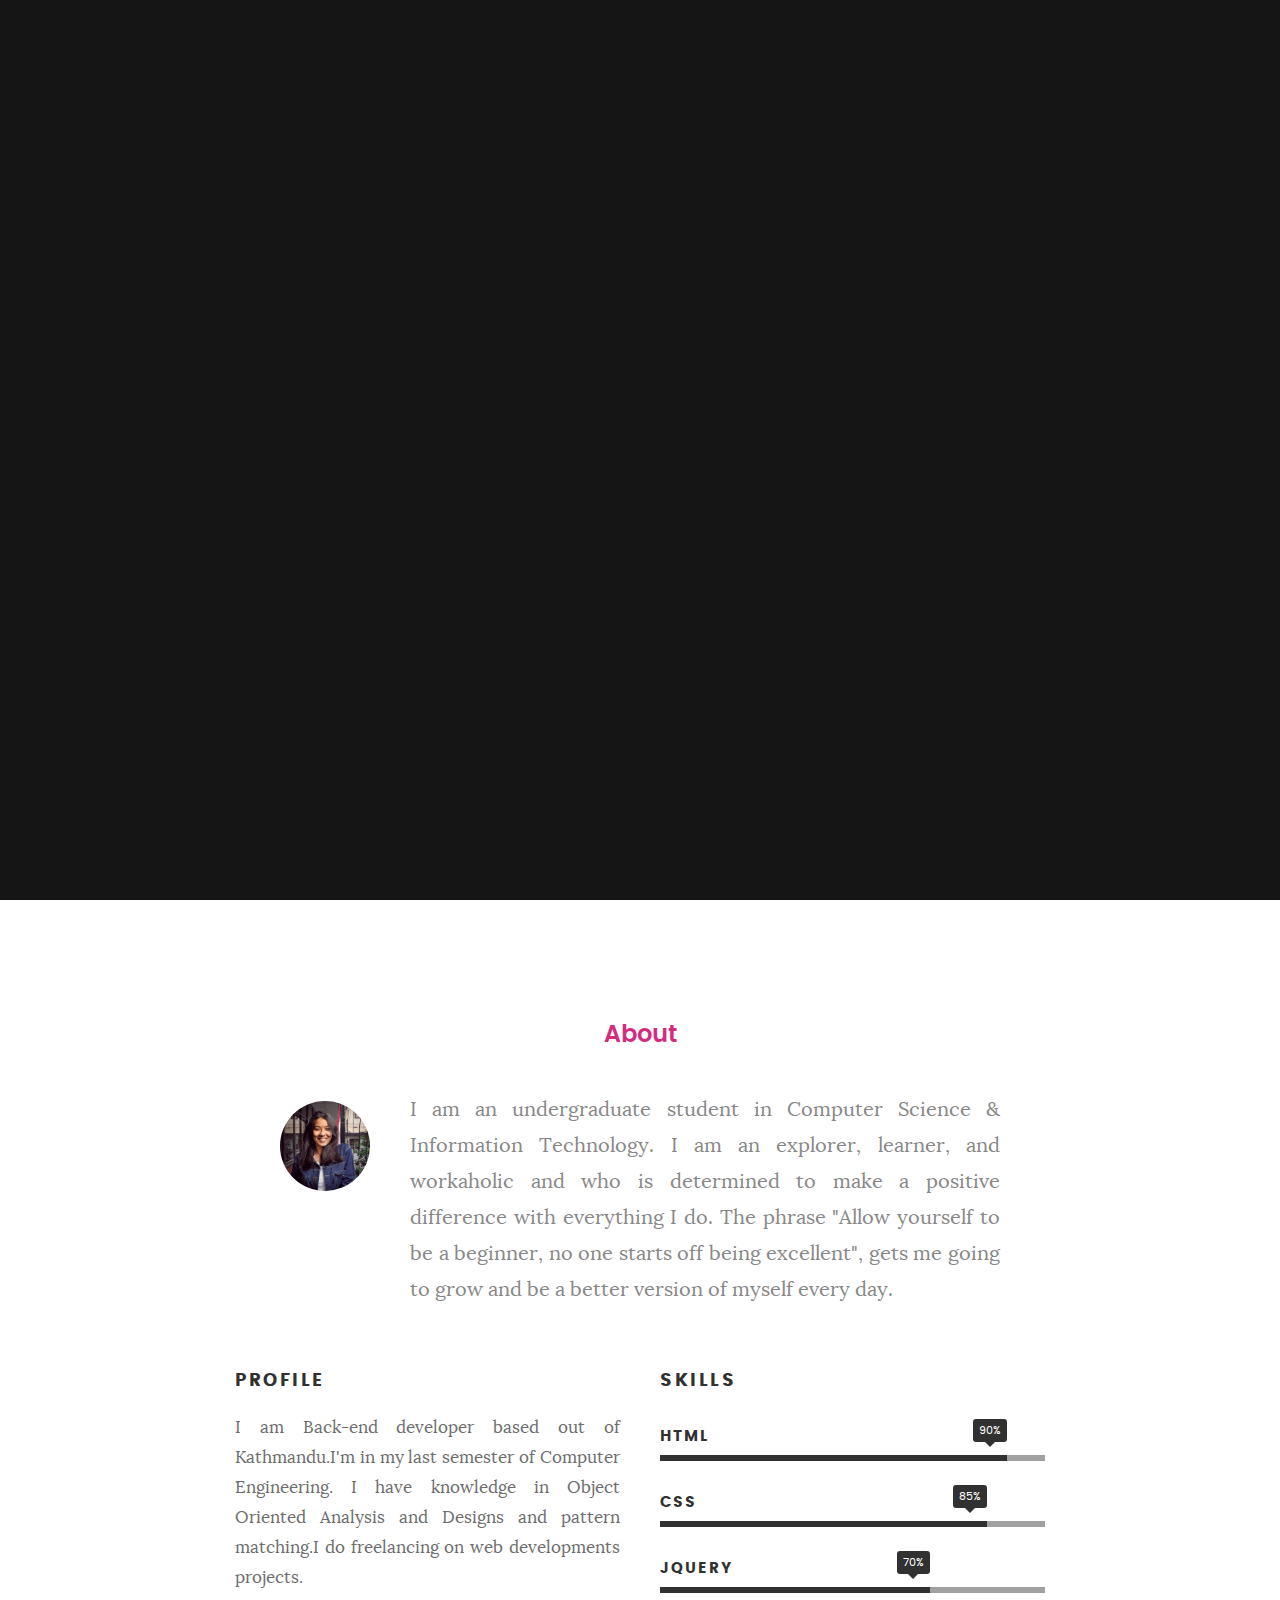
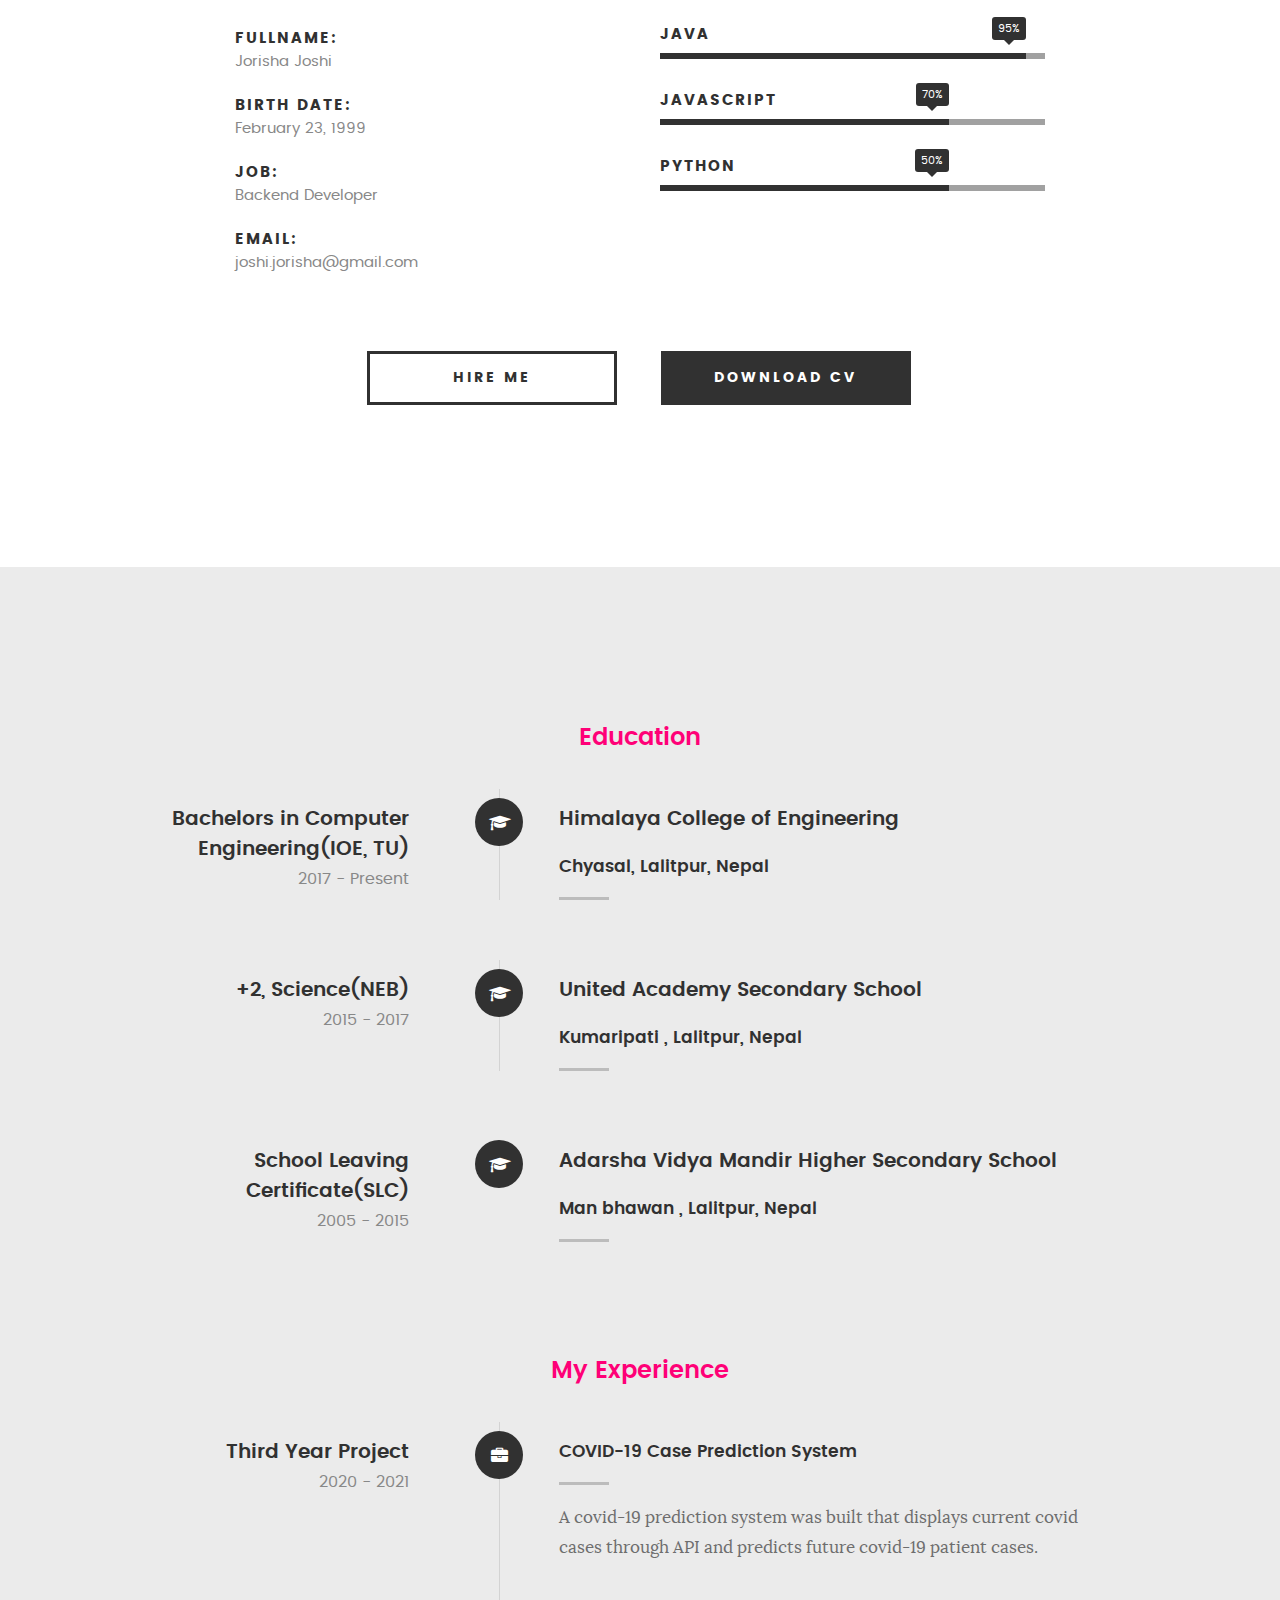
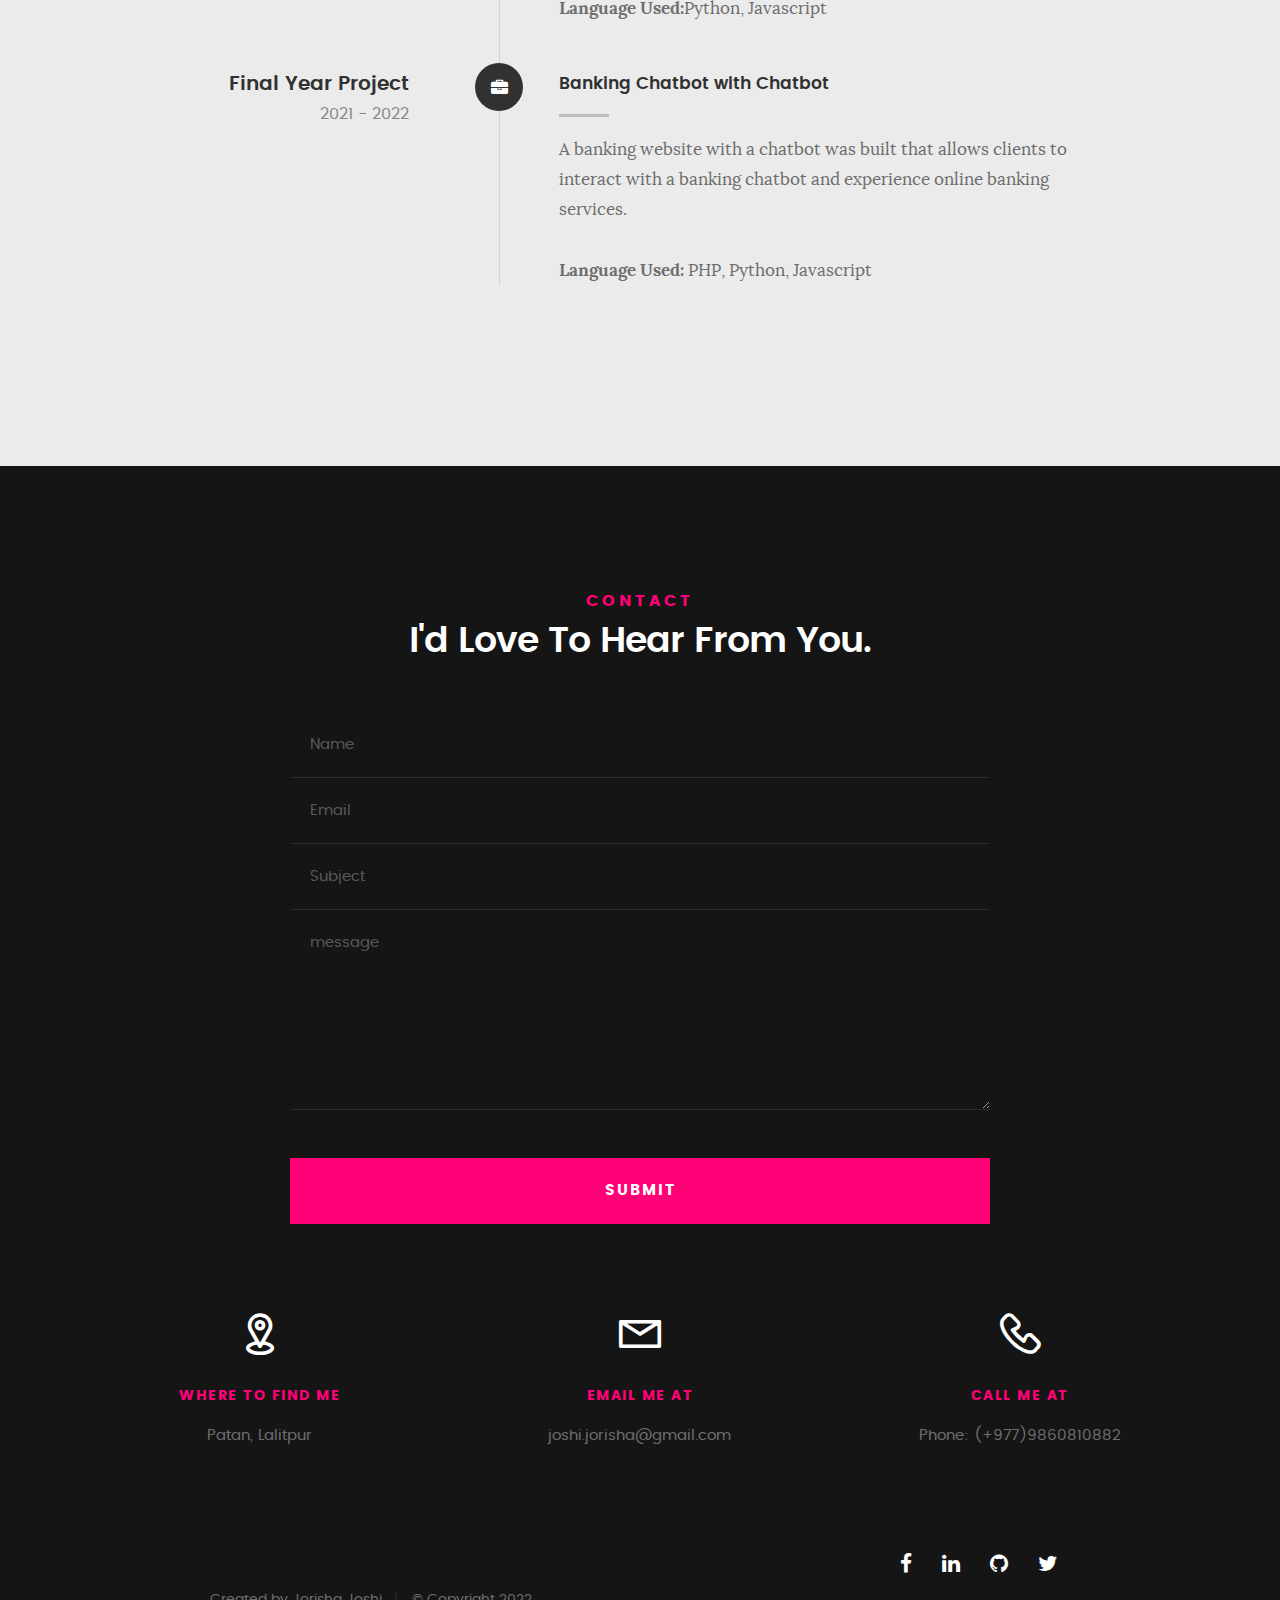
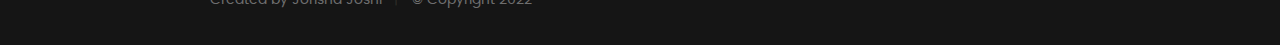
<file: index.html>
<!DOCTYPE html>
<!--[if IE 8 ]><html class="no-js oldie ie8" lang="en"> <![endif]-->
<!--[if IE 9 ]><html class="no-js oldie ie9" lang="en"> <![endif]-->
<!--[if (gte IE 9)|!(IE)]><!--><html class="no-js" lang="en"> <!--<![endif]-->
<head>

   <!--- basic page needs
   ================================================== -->
   <meta charset="utf-8">
	<title>Portfolio </title>
	<meta name="description" content="">  
	<meta name="author" content="">

   <!-- mobile specific metas
   ================================================== -->
	<meta name="viewport" content="width=device-width, initial-scale=1, maximum-scale=1">

 	<!-- CSS
   ================================================== -->
   <link rel="stylesheet" href="css/base.css">  
   <link rel="stylesheet" href="css/main.css">
   <link rel="stylesheet" href="css/vendor.css">     

   <!-- script
   ================================================== -->   
	<script src="js/modernizr.js"></script>
	<script src="js/pace.min.js"></script>

   <!-- favicons
	================================================== -->
	<!-- <link rel="icon" type="image/png" href="favicon.png"> -->

</head>

<body id="top">

	<!-- header 
   ================================================== -->
   <header>   	
   	<div class="row">

   		<div class="top-bar">
   			<a class="menu-toggle" href="#"><span>Menu</span></a>

	   		<div class="logo">
		         <a href="index.html">Portfolio</a>
		      </div>		      

		   	<nav id="main-nav-wrap">
					<ul class="main-navigation">
						<li class="current"><a class="smoothscroll"  href="#intro" title="">Home</a></li>
						<li><a class="smoothscroll"  href="#about" title="">About</a></li>
						<li><a class="smoothscroll"  href="#resume" title="">Resume</a></li>
									
						<li><a class="smoothscroll"  href="#contact" title="">Contact</a></li>	
									
					</ul>
				</nav>    		
   		</div> <!-- /top-bar --> 
   		
   	</div> <!-- /row --> 		
   </header> <!-- /header -->

	<!-- intro section
   ================================================== -->
   <section id="intro">   

   	<div class="intro-overlay"></div>	

   	<div class="intro-content">
   		<div class="row">

   			<div class="col-twelve">

	   			<h5>Hello, World.</h5>
	   			<h1>I'm Jorisha Joshi.</h1>

	   			<p class="intro-position" style="text-align:center" >
	   				<span>Back-end Developer</span>
 
	   			</p>

	   			<a class="button stroke smoothscroll" href="#about" title="">More About Me</a>

	   		</div>  
   			
   		</div>   		 		
   	</div> <!-- /intro-content --> 

   	<ul class="intro-social">        
         <li><a href="https://www.facebook.com/jorisha.joshi"><i class="fa fa-facebook"></i></a></li>
         <li><a href="https://www.linkedin.com/in/jorisha-joshi-06933a1b1/"><i class="fa fa-linkedin"></i></a></li>
         <li><a href="https://github.com/jorishajoshi"><i class="fa fa-github"></i></a></li>
		 <li><a href="https://twitter.com/jorishajoshi"><i class="fa fa-twitter"></i></a></li>
         
   </ul> <!-- /intro-social -->      	

   </section> <!-- /intro -->


   <!-- about section
   ================================================== -->
   <section id="about">  

   	<div class="row section-intro">
   		<div class="col-twelve">

   			<h2 style="color: rgb(211, 44, 127);">About</h2>
   			

   			<div class="intro-info">

   				<img src="images/profile.jpeg" alt="Profile Picture">

   				<p style="text-align: justify;"class="lead" >I am an undergraduate student in Computer Science & Information Technology. I am an explorer, learner, and workaholic and who is determined to make a positive difference with everything I do. The phrase "Allow yourself to be a beginner, no one starts off being excellent", gets me going to grow and be a better version of myself every day.
			   </p>
   			</div>   			

   		</div>   		
   	</div> <!-- /section-intro -->

   	<div class="row about-content">

   		<div class="col-six tab-full">

   			<h3>Profile</h3>
   			<p style="text-align: justify;"> I am Back-end developer based out of Kathmandu.I'm in my last semester of Computer Engineering.
				I have knowledge in Object Oriented Analysis and Designs  and pattern matching.I do freelancing on web developments projects.</p>

   			<ul class="info-list">
   				<li>
   					<strong>Fullname:</strong>
   					<span>Jorisha Joshi</span>
   				</li>
   				<li>
   					<strong>Birth Date:</strong>
   					<span>February 23, 1999</span>
   				</li>
   				<li>
   					<strong>Job:</strong>
   					<span>Backend Developer</span>
   				</li>
   				<li>
   					<strong>Email:</strong>
   					<span>joshi.jorisha@gmail.com</span>
   				</li>

   			</ul> <!-- /info-list -->

   		</div>

   		<div class="col-six tab-full">

   			<h3>Skills</h3>
   			
				<ul class="skill-bars">
				   <li>
				   	<div class="progress percent90"><span>90%</span></div>
				   	<strong>HTML</strong>
				   </li>
				   <li>
				   	<div class="progress percent85"><span>85%</span></div>
				   	<strong>CSS</strong>
				   </li>
				   <li>
				   	<div class="progress percent70"><span>70%</span></div>
				   	<strong>JQuery</strong>
				   </li>
				   <li>
				   	<div class="progress percent95"><span>95%</span></div>
				   	<strong>Java</strong>
				   </li>
				   <li>

				   	<div class="progress percent75"><span>70%</span></div>
				   	<strong>Javascript</strong>
				   </li>
				   <li>

					<div class="progress percent75"><span>50%</span></div>
					<strong>Python</strong>
				</li>	
				</ul> <!-- /skill-bars -->		

   		</div>

   	</div>

   	<div class="row button-section">
   		<div class="col-twelve">
   			<a href="#contact" title="Hire Me" class="button stroke smoothscroll">Hire Me</a>
   			<a href="#" title="Download CV" class="button button-primary">Download CV</a>
   		</div>   		
   	</div>

   </section> <!-- /process-->    


   <!-- resume Section
   ================================================== -->
	<section id="resume" class="grey-section">

		<div class="row section-intro">
   		   		
   	</div> <!-- /section-intro--> 

   	<div class="row resume-timeline">

   		<div class="col-twelve resume-header">

   			<h2>Education</h2>

   		</div> <!-- /resume-header -->

   		<div class="col-twelve">

   			<div class="timeline-wrap">

   				<div class="timeline-block">

	   				<div class="timeline-ico">
	   					<i class="fa fa-graduation-cap"></i>
	   				</div>

	   				<div class="timeline-header">
	   					<h3>Bachelors in Computer Engineering(IOE, TU)</h3>
	   					<p>2017 - Present</p>
	   				</div>

	   				<div class="timeline-content">
	   					<h3>Himalaya College of Engineering</h3>
						<h4>Chyasal, Lalitpur, Nepal</h4>
	   				</div>

	   			</div> <!-- /timeline-block -->

	   		</div> <!-- /timeline-block -->

			<div class="timeline-wrap">	   

			<div class="timeline-block">

				<div class="timeline-ico">
					<i class="fa fa-graduation-cap"></i>
				</div>

				<div class="timeline-header">
					<h3>+2, Science(NEB)</h3>
					<p>2015 - 2017</p>
				</div>

				<div class="timeline-content">
					<h3>United Academy Secondary School</h3>
					<h4>Kumaripati , Lalitpur, Nepal</h4>
			 </div>

			</div> <!-- /timeline-block -->
			
		</div> <!-- /timeline-block -->

		<div class="timeline-block">

			<div class="timeline-ico">
				<i class="fa fa-graduation-cap"></i>
			</div>

			<div class="timeline-header">
				<h3>School Leaving Certificate(SLC)</h3>
				<p>2005 - 2015</p>
			</div>

			<div class="timeline-content">
				<h3>Adarsha Vidya Mandir Higher Secondary School</h3>
				<h4>Man bhawan , Lalitpur, Nepal</h4>
		 </div>

		</div> <!-- /timeline-block -->   


   			</div> <!-- /timeline-wrap -->   			

   		</div> <!-- /col-twelve -->
   		
   	</div> <!-- /resume-timeline -->
	   <br>
	   <br>
	   <br>
   	
   	<div class="row resume-timeline">

   		<div class="col-twelve resume-header">

   			<h2>My Experience</h2>

   		</div> <!-- /resume-header -->

   		<div class="col-twelve">

   			<div class="timeline-wrap">

   				<div class="timeline-block">

	   				<div class="timeline-ico">
	   					<i class="fa fa-briefcase"></i>
	   				</div>

	   				<div class="timeline-header">
	   					<h3>Third Year Project</h3>
	   					<p>2020 - 2021</p>
	   				</div>

	   				<div class="timeline-content">
	   					<h4>COVID-19 Case Prediction System</h4>
						<p>A covid-19 prediction system was built that displays current covid cases through API and predicts future covid-19 patient cases.</p>
						<p><b>Language Used:</b>Python, Javascript
						</p>
	   				</div>

	   			</div> <!-- /timeline-block -->

	   			<div class="timeline-block">

	   				<div class="timeline-ico">
	   					<i class="fa fa-briefcase"></i>
	   				</div>

	   				<div class="timeline-header">
	   					<h3>Final Year Project</h3>
	   					<p>2021 - 2022</p>
	   				</div>

	   				<div class="timeline-content">
	   					<h4>Banking Chatbot with Chatbot</h4>
	   					<p>A banking website with a chatbot was built that allows clients to interact with a banking chatbot and experience online banking services.</p>
						   <p><b>Language Used: </b>PHP, Python, Javascript
						   </p>
					</div>

	   			</div> <!-- /timeline-block -->

   			</div> <!-- /timeline-wrap -->   			

   		</div> <!-- /col-twelve -->
   		
   	</div> <!-- /resume-timeline -->
		
	</section> <!-- /features -->


	
   <!-- contact
   ================================================== -->
	<section id="contact">

		<div class="row section-intro">
   		<div class="col-twelve">

   			<h5>Contact</h5>
   			<h1>I'd Love To Hear From You.</h1>

   		</div> 
   	</div> <!-- /section-intro -->

   	<div class="row contact-form">

   		<div class="col-twelve">

            <!-- form -->
            <form name="contactForm" id="contactForm" method="post" action="">
      			<fieldset>

                  <div class="form-field">
 						   <input name="contactName" type="text" id="contactName" placeholder="Name" value="" minlength="2" required="">
                  </div>
                  <div class="form-field">
	      			   <input name="contactEmail" type="email" id="contactEmail" placeholder="Email" value="" required="">
	               </div>
                  <div class="form-field">
	     				   <input name="contactSubject" type="text" id="contactSubject" placeholder="Subject" value="">
	               </div>                       
                  <div class="form-field">
	                 	<textarea name="contactMessage" id="contactMessage" placeholder="message" rows="10" cols="50" required=""></textarea>
	               </div>                      
                 <div class="form-field">
                     <button class="submitform">Submit</button>
                     <div id="submit-loader">
                        <div class="text-loader">Sending...</div>                             
       				      <div class="s-loader">
								  	<div class="bounce1"></div>
								  	<div class="bounce2"></div>
								  	<div class="bounce3"></div>
								</div>
							</div>
                  </div>

      			</fieldset>
      		</form> <!-- Form End -->

            <!-- contact-warning -->
            <div id="message-warning">            	
            </div>            
            <!-- contact-success -->
      		<div id="message-success">
               <i class="fa fa-check"></i>Your message was sent, thank you!<br>
      		</div>

         </div> <!-- /col-twelve -->
   		
   	</div> <!-- /contact-form -->

   	<div class="row contact-info">

   		<div class="col-four tab-full">

   			<div class="icon">
   				<i class="icon-pin"></i>
   			</div>

   			<h5>Where to find me</h5>

   			<p>
            Patan, Lalitpur
                        </p>

   		</div>

   		<div class="col-four tab-full collapse">

   			<div class="icon">
   				<i class="icon-mail"></i>
   			</div>

   			<h5>Email Me At</h5>

   			<p>joshi.jorisha@gmail.com</p>

   		</div>

   		<div class="col-four tab-full">

   			<div class="icon">
   				<i class="icon-phone"></i>
   			</div>

   			<h5>Call Me At</h5>

   			<p>Phone: (+977)9860810882<br>
			</p>

   		</div>
   		
   	</div> <!-- /contact-info -->
		
	</section> <!-- /contact -->


   <!-- footer
   ================================================== -->

   <footer>
     	<div class="row">

     		<div class="col-six tab-full pull-right social">

     			<ul class="footer-social">        
					<li><a href="https://www.facebook.com/jorisha.joshi"><i class="fa fa-facebook"></i></a></li>
					<li><a href="https://www.linkedin.com/in/jorisha-joshi-06933a1b1/"><i class="fa fa-linkedin"></i></a></li>
					<li><a href="https://github.com/jorishajoshi"><i class="fa fa-github"></i></a></li>
					<li><a href="https://twitter.com/jorishajoshi"><i class="fa fa-twitter"></i></a></li>
			   </ul> 
	      		
	      </div>

      	<div class="col-eight tab-full">
	      	<div class="copyright">
				<span>Created by Jorisha Joshi</span>
				<span>© Copyright 2022 </span> 
		          	
		         </div>		                  
	      	</div>

	      	<div id="go-top">
		         <a class="smoothscroll" title="Back to Top" href="#top"><i class="fa fa-long-arrow-up"></i></a>
		      </div>

      	</div> <!-- /row -->     	
   </footer>  

   <div id="preloader"> 
    	<div id="loader"></div>
   </div> 

   <!-- Java Script
   ================================================== --> 
   <script src="js/jquery-2.1.3.min.js"></script>
   <script src="js/plugins.js"></script>
   <script src="js/main.js"></script>

</body>

</html>
</file>
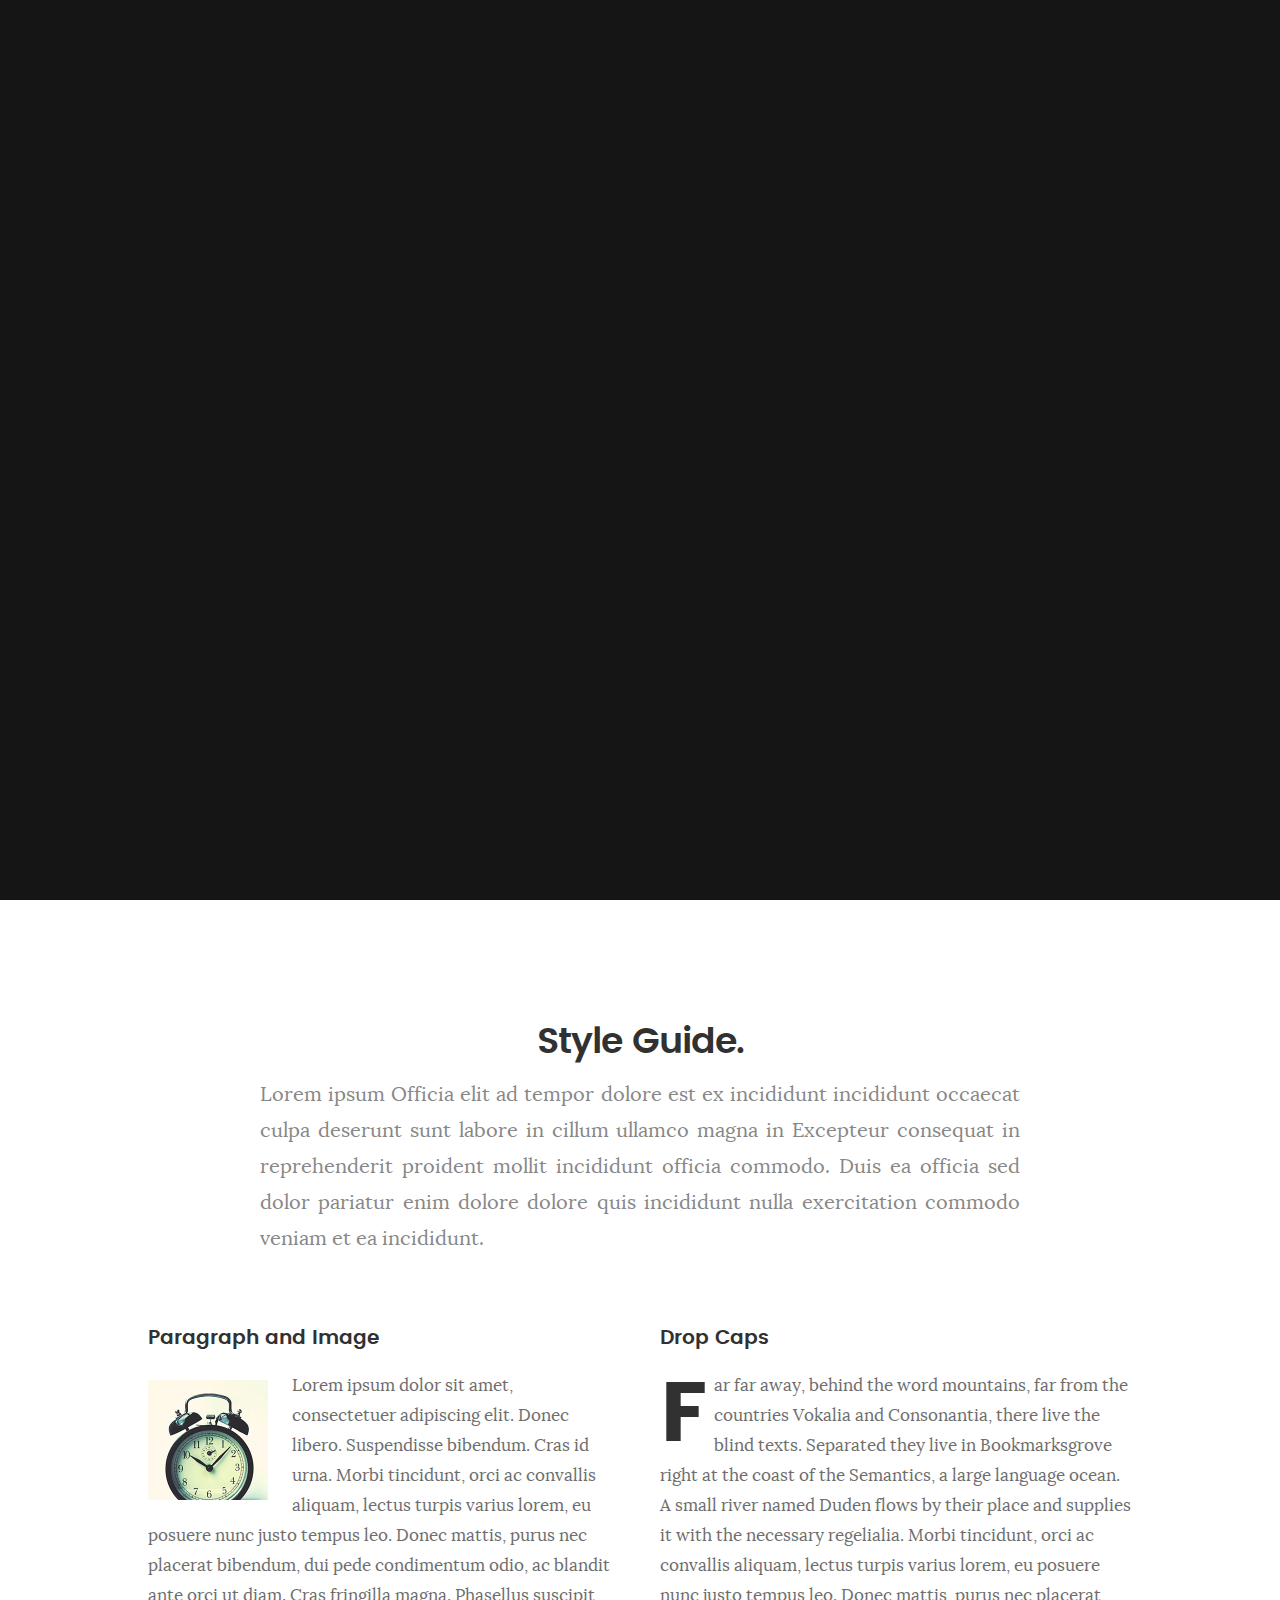
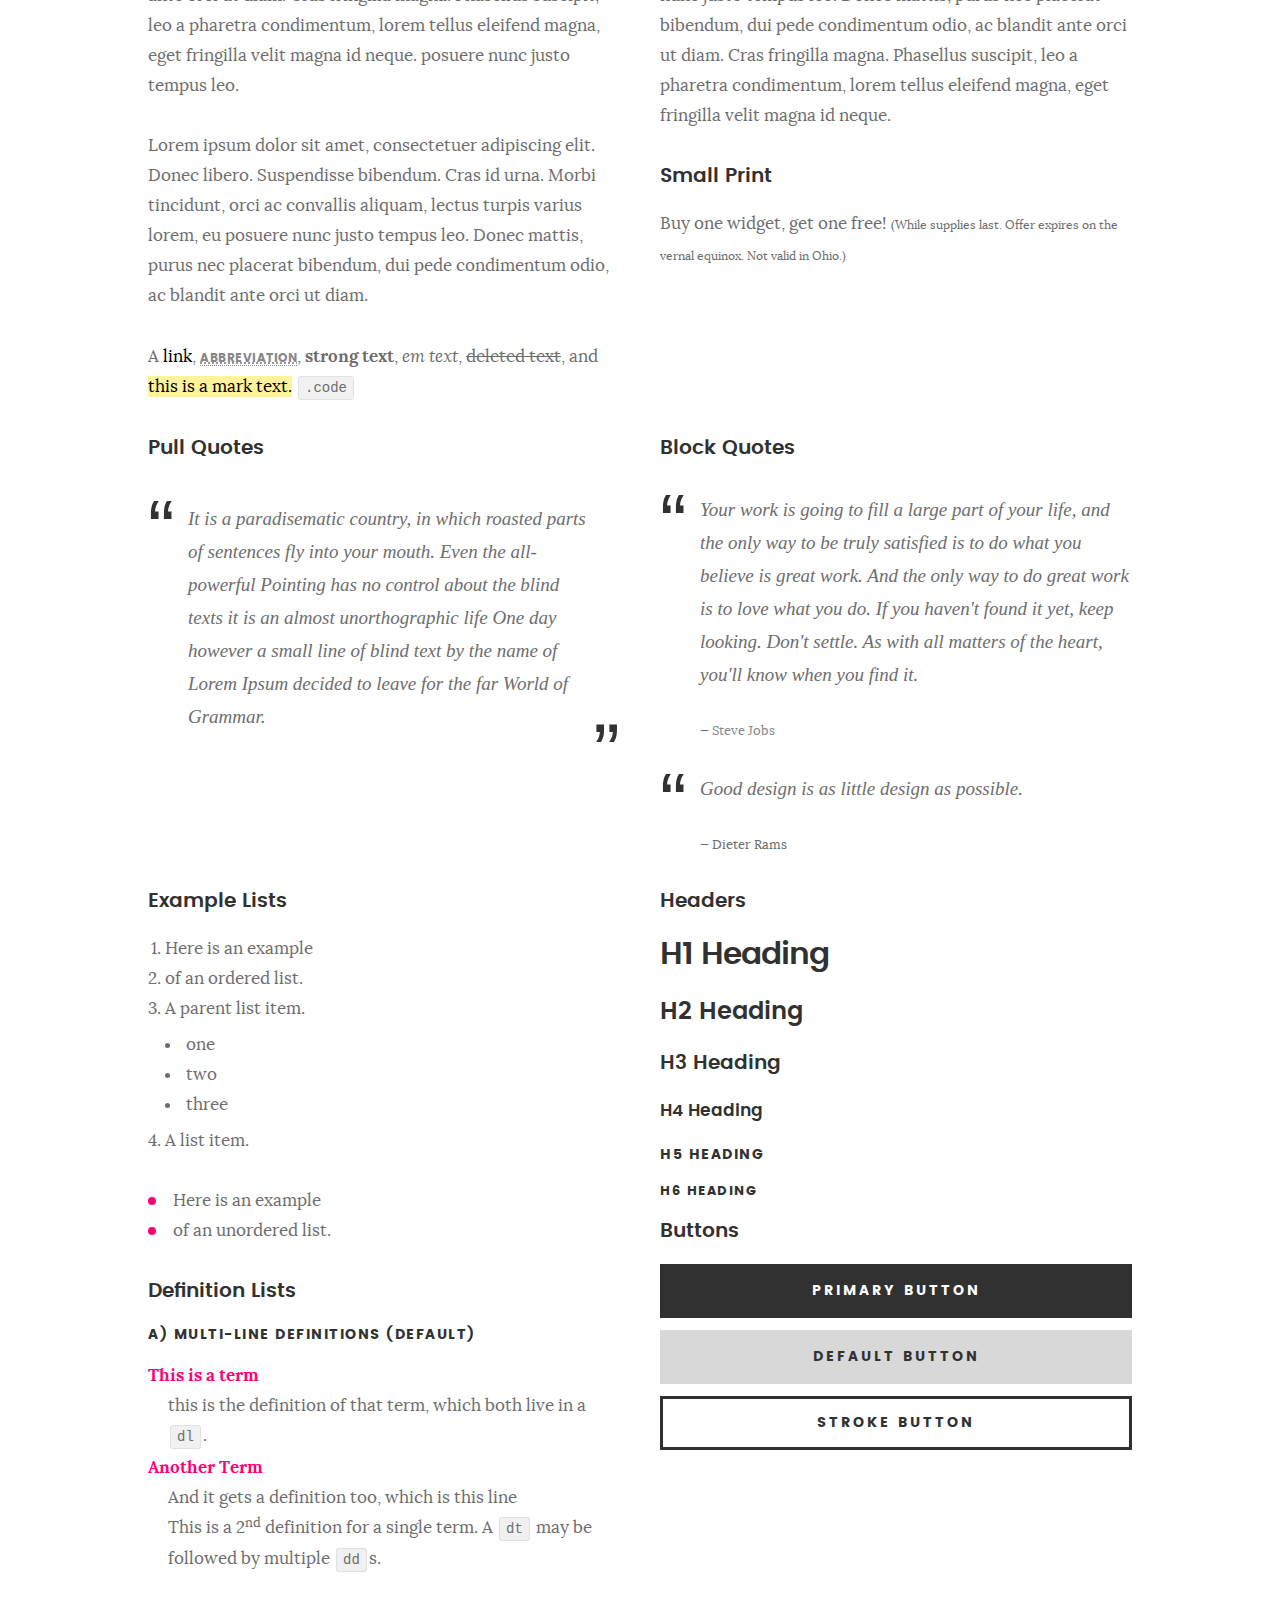
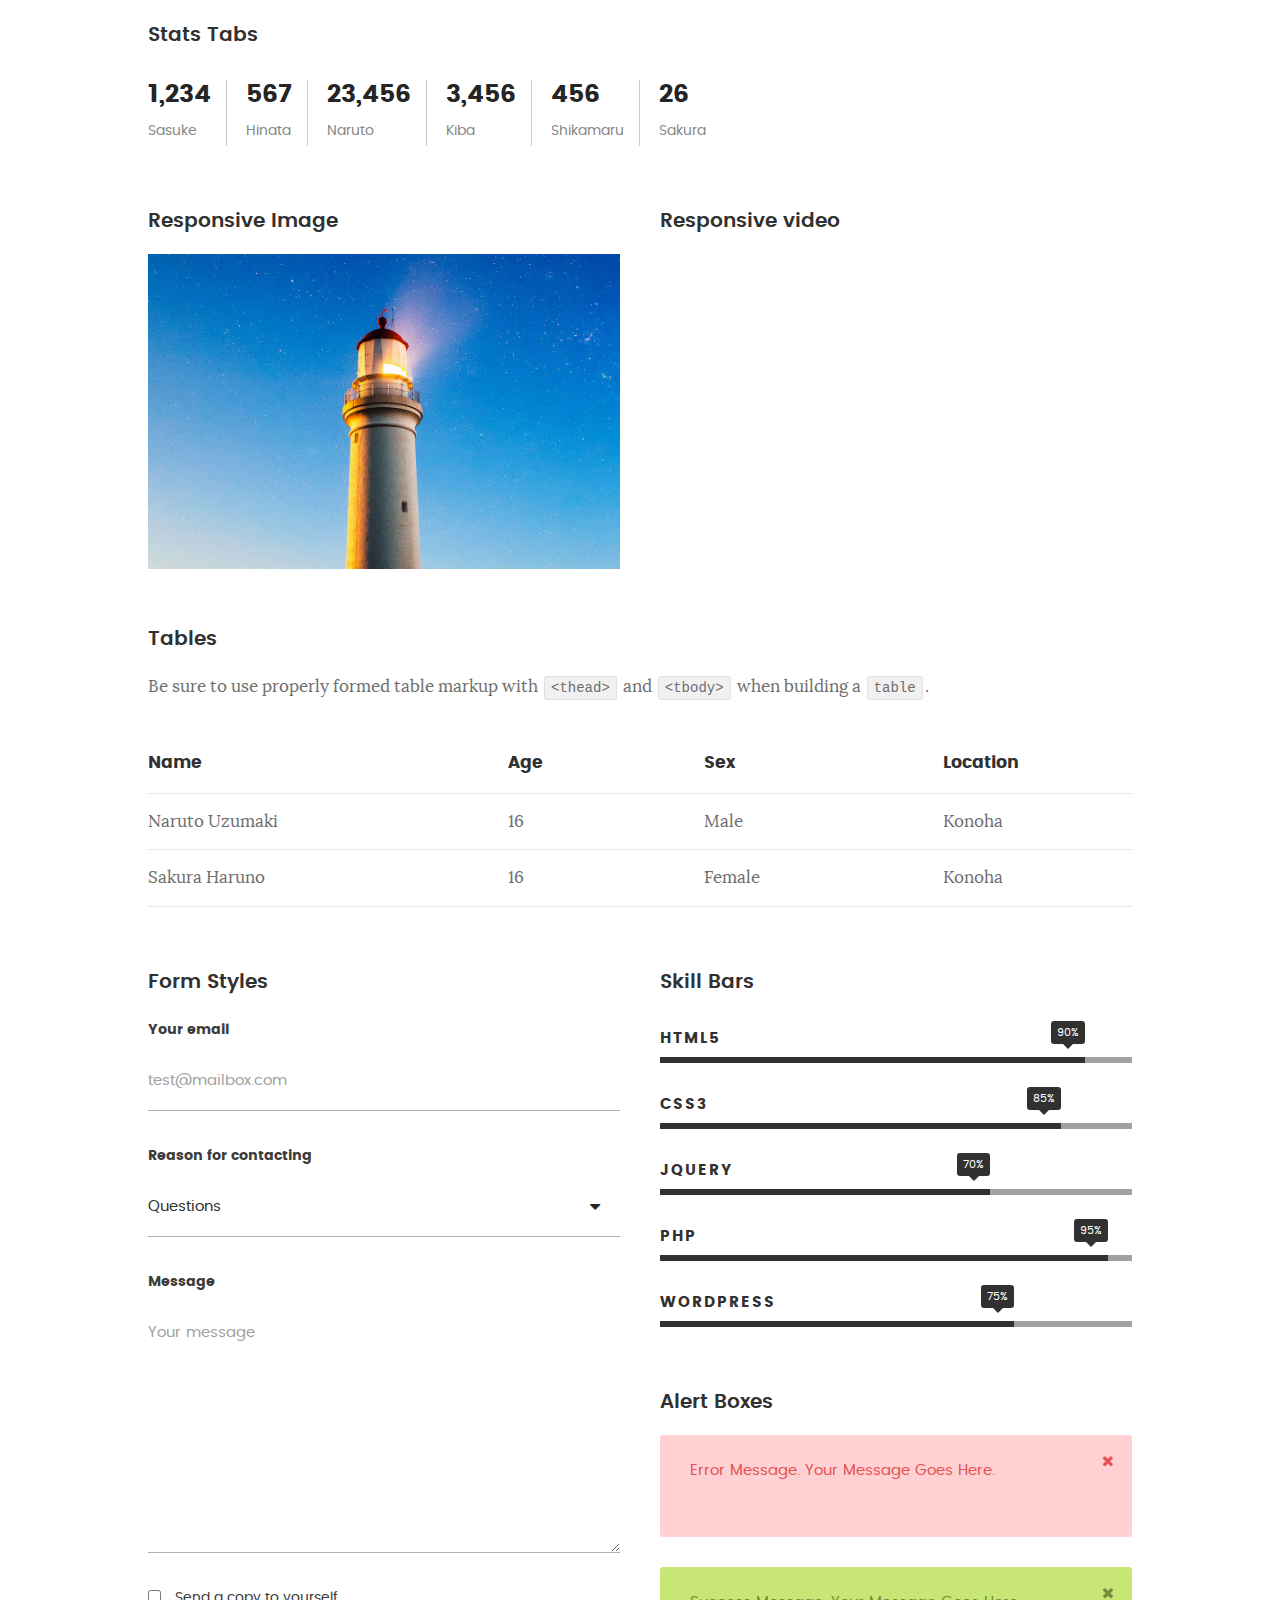
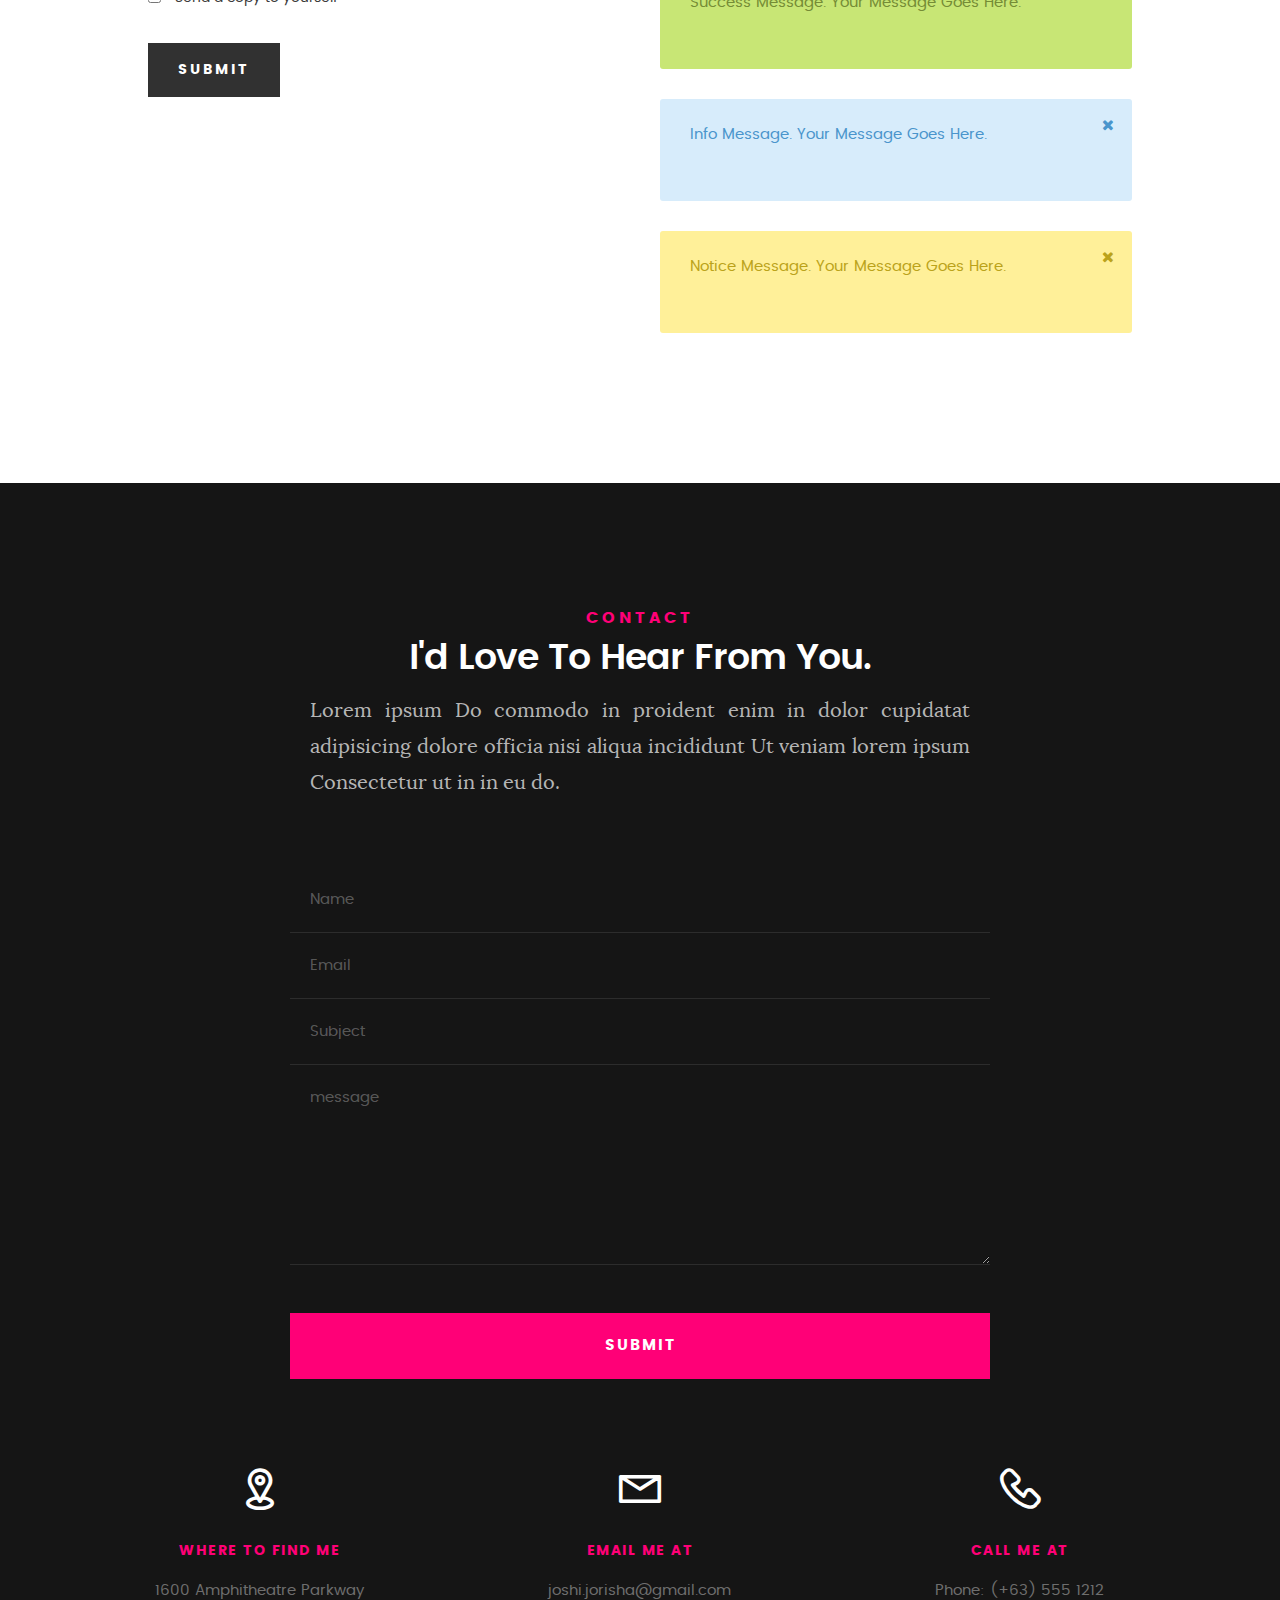
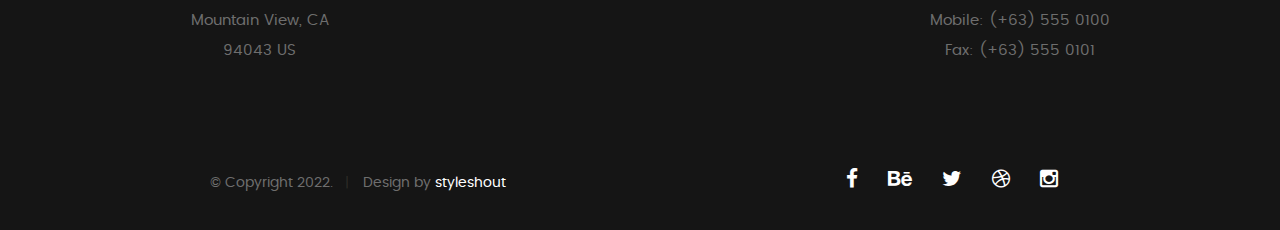
<file: styles.html>
<!DOCTYPE html>
<!--[if IE 8 ]><html class="no-js oldie ie8" lang="en"> <![endif]-->
<!--[if IE 9 ]><html class="no-js oldie ie9" lang="en"> <![endif]-->
<!--[if (gte IE 9)|!(IE)]><!--><html class="no-js" lang="en"> <!--<![endif]-->
<head>

   <!--- basic page needs
   ================================================== -->
   <meta charset="utf-8">
	<title>Portfolio</title>
	<meta name="description" content="">  
	<meta name="author" content="">

   <!-- mobile specific metas
   ================================================== -->
	<meta name="viewport" content="width=device-width, initial-scale=1, maximum-scale=1">

 	<!-- CSS
   ================================================== -->
   <link rel="stylesheet" href="css/base.css">  
   <link rel="stylesheet" href="css/main.css">
   <link rel="stylesheet" href="css/vendor.css">

   <style type="text/css" media="screen">

   	#styles { 
   		background: white;
   		padding-top: 12rem;
   		padding-bottom: 12rem;
   	}
   	#styles .row {
   		max-width: 1024px;
     	}
     	#styles .section-intro {
   		max-width: 800px;
     	}
      	
   </style>       

   <!-- script
   ================================================== -->
	<script src="js/modernizr.js"></script>
	<script src="js/pace.min.js"></script>

   <!-- favicons
	================================================== -->
	<!-- <link rel="icon" type="image/png" href="favicon.png"> -->

</head>

<body id="top">

	<!-- header 
   ================================================== -->
   <header>   	
   	<div class="row">

   		<div class="top-bar">
   			<a class="menu-toggle" href="#"><span>Menu</span></a>

	   		<div class="logo">
		         <a href="index.html">Portfolio</a>
		      </div>		      

		   	<nav id="main-nav-wrap">
					<ul class="main-navigation">
						<li><a href="index.html#intro" title="">Home</a></li>
						<li><a href="index.html#about" title="">About</a></li>
						<li><a href="index.html#resume" title="">Resume</a></li>
											
						<li><a class="smoothscroll"  href="#contact" title="">Contact</a></li>	
						</ul>
				</nav>    		
   		</div> <!-- /top-bar --> 
   		
   	</div> <!-- /row --> 		
   </header> <!-- /header -->

	<!-- intro section
   ================================================== -->
   <section id="intro">   

   	<div class="intro-overlay"></div>	

   	<div class="intro-content">
   		<div class="row">

   			<div class="col-twelve">

	   			<h5>Hello, World.</h5>
	   			<h1>I'm Juan Dela Cruz.</h1>

	   			<p class="intro-position">
	   				<span>Front-end Developer</span>
	   				<span>UI/UX Designer</span> 
	   			</p>

	   			<a class="button stroke smoothscroll" href="#about" title="">More About Me</a>

	   		</div>  
   			
   		</div>   		 		
   	</div> <!-- /intro-content --> 

   	<ul class="intro-social">        
         <li><a href="#"><i class="fa fa-facebook"></i></a></li>
         <li><a href="#"><i class="fa fa-behance"></i></a></li>
         <li><a href="#"><i class="fa fa-twitter"></i></a></li>
         <li><a href="#"><i class="fa fa-dribbble"></i></a></li>
         <li><a href="#"><i class="fa fa-instagram"></i></a></li>
      </ul> <!-- /intro-social -->      	

   </section> <!-- /intro -->


   <!-- Style Demo
   ================================================== -->
   <section id="styles">

   	<div class="row section-intro">

   		<div class="col-twelve">

   			<h1>Style Guide.</h1>

   			<p class="lead" >Lorem ipsum Officia elit ad tempor dolore est ex incididunt incididunt occaecat culpa deserunt sunt labore in cillum ullamco magna in Excepteur consequat in reprehenderit proident mollit incididunt officia commodo.
   			Duis ea officia sed dolor pariatur enim dolore dolore quis incididunt nulla exercitation commodo veniam et ea incididunt.</p>   			

   		</div>

     	</div> <!-- /row -->

     	<div class="row">

     		<div class="col-six tab-full">

		      <h3>Paragraph and Image</h3>

		      <p><a href="#"><img width="120" height="120" class="pull-left" alt="sample-image" src="images/sample-image.jpg"></a>
		  		Lorem ipsum dolor sit amet, consectetuer adipiscing elit. Donec libero. Suspendisse bibendum.
		  		Cras id urna. Morbi tincidunt, orci ac convallis aliquam, lectus turpis varius lorem, eu
		  		posuere nunc justo tempus leo. Donec mattis, purus nec placerat bibendum, dui pede condimentum
		  		odio, ac blandit ante orci ut diam. Cras fringilla magna. Phasellus suscipit, leo a pharetra
		  		condimentum, lorem tellus eleifend magna, eget fringilla velit magna id neque.
		  		posuere nunc justo tempus leo. </p>

		  		<p>
		  		Lorem ipsum dolor sit amet, consectetuer adipiscing elit. Donec libero. Suspendisse bibendum.
		  		Cras id urna. Morbi tincidunt, orci ac convallis aliquam, lectus turpis varius lorem, eu
		  		posuere nunc justo tempus leo. Donec mattis, purus nec placerat bibendum, dui pede condimentum
		  		odio, ac blandit ante orci ut diam.	
 			   </p>

            <p>A <a href="#">link</a>,
  			   <abbr title="this really isn't a very good description">abbreviation</abbr>,
  			   <strong>strong text</strong>,
            <em>em text</em>,
  			   <del>deleted text</del>, and
            <mark>this is a mark text.</mark>
            <code>.code</code>
          	</p>

         </div>

         <div class="col-six tab-full">

            <h3>Drop Caps</h3>

	         <p class="drop-cap">Far far away, behind the word mountains, far from the countries Vokalia and Consonantia,
	         there live the blind texts. Separated they live in Bookmarksgrove right at the coast of the
	         Semantics, a large language ocean. A small river named Duden flows by their place and supplies it with the necessary regelialia. Morbi tincidunt, orci ac convallis aliquam, lectus turpis varius lorem, eu	posuere nunc justo tempus leo. Donec mattis, purus nec placerat bibendum, dui pede condimentum odio, ac blandit ante orci ut diam. Cras fringilla magna. Phasellus suscipit, leo a pharetra condimentum, lorem tellus eleifend magna, eget fringilla velit magna id neque.
		  		</p>

		      <h3>Small Print</h3>

		      <p>Buy one widget, get one free!
		  		<small>(While supplies last. Offer expires on the vernal equinox. Not valid in Ohio.)</small>
		  		</p>

		   </div>	         

		</div> <!-- /row -->

		<div class="row">

		  	<div class="col-six tab-full">

		      <h3>Pull Quotes</h3>

		      <aside class="pull-quote">
				   <blockquote>
					   <p>It is a paradisematic country, in which roasted parts of
		            sentences fly into your mouth. Even the all-powerful Pointing has no control about the blind
		            texts it is an almost unorthographic life One day however a small line of blind text by the name
		            of Lorem Ipsum decided to leave for the far World of Grammar.</p>
					</blockquote>
				</aside>

		   </div>

		   <div class="col-six tab-full">

		      <h3>Block Quotes</h3>

		      <blockquote cite="http://where-i-got-my-info-from.com">
				   <p>Your work is going to fill a large part of your life, and the only way to be truly satisfied is
		         to do what you believe is great work. And the only way to do great work is to love what you do.
		         If you haven't found it yet, keep looking. Don't settle. As with all matters of the heart, you'll know when you find it.
		         </p>
		
					<cite>
					   <a href="#">Steve Jobs</a>
					</cite>
			   </blockquote>

		      <blockquote>
		         <p>Good design is as little design as possible.</p>
		         <cite>Dieter Rams</cite>
		      </blockquote>

		   </div>

		</div> <!-- /row -->

		<div class="row half-bottom">

		 	<div class="col-six tab-full">

		      <h3>Example Lists</h3>

		      <ol>
				   <li>Here is an example</li>
				   <li>of an ordered list.</li>
				   <li>A parent list item.
				   	<ul>
				   		<li>one</li>
				   		<li>two</li>
				   		<li>three</li>
				   	</ul>
				   </li>
				   <li>A list item.</li>
			   </ol>

		      <ul class="disc">
				   <li>Here is an example</li>
				   <li>of an unordered list.</li>
			   </ul>	

			   <h3>Definition Lists</h3>	            

		      <h5>a) Multi-line Definitions (default)</h5>

		      <dl>
				   <dt><strong>This is a term</strong></dt>
				      <dd>this is the definition of that term, which both live in a <code>dl</code>.</dd>
				   <dt><strong>Another Term</strong></dt>
				      <dd>And it gets a definition too, which is this line</dd>
				      <dd>This is a 2<sup>nd</sup> definition for a single term. A <code>dt</code> may be followed by multiple <code>dd</code>s.</dd>
			   </dl>

		   </div>

		   <div class="col-six tab-full">		                  

		      <h3>Headers</h3>

		      <h1>H1 Heading</h1>
		      <h2>H2 Heading</h2>
		      <h3>H3 Heading</h3>
		      <h4>H4 Heading</h4>
		      <h5>H5 Heading</h5>
		      <h6>H6 Heading</h6>

		      <h3>Buttons</h3>

		    	<p>
		     		<a class="button button-primary full-width" href="#">Primary Button</a>
		     		<a class="button full-width" href="#">Default Button</a>
		     		<a class="button stroke full-width" href="#">Stroke Button</a>
		     	</p>

		   </div>

		</div> <!-- /row -->

		<div class="row">

		   <div class="col-twelve">

		    	<h3>Stats Tabs</h3>

		      <ul class="stats-tabs">
				   <li><a href="#">1,234 <em>Sasuke</em></a></li>
				   <li><a href="#">567 <em>Hinata</em></a></li>
				   <li><a href="#">23,456 <em>Naruto</em></a></li>
				   <li><a href="#">3,456 <em>Kiba</em></a></li>
				   <li><a href="#">456 <em>Shikamaru</em></a></li>
				   <li><a href="#">26 <em>Sakura</em></a></li>
				</ul>	      		

		   </div>	      	

		</div> <!-- /row -->

		<div class="row half-bottom">

      	<div class="col-six tab-full">

      		<h3>Responsive Image</h3>

      		<p><img src="images/portfolio/modals/m-lighthouse.jpg"></p>

      	</div>

      	<div class="col-six tab-full">

      		<h3>Responsive video</h3>

      		<div class="fluid-video-wrapper">
                  <iframe src="http://player.vimeo.com/video/14592941?title=0&amp;byline=0&amp;portrait=0&amp;color=F64B39" width="500" height="281" frameborder="0" webkitallowfullscreen mozallowfullscreen allowfullscreen></iframe> 
            </div>

      	</div>
      	
      </div> <!-- /row -->

      <div class="row add-bottom">

      	<div class="col-twelve">

      		<h3>Tables</h3>
      		<p>Be sure to use properly formed table markup with <code>&lt;thead&gt;</code> and <code>&lt;tbody&gt;</code> when building a <code>table</code>.</p>

      		<div class="table-responsive">

      			<table>
					  <thead>
					    <tr>
					      <th>Name</th>
					      <th>Age</th>
					      <th>Sex</th>
					      <th>Location</th>					    
					    </tr>
					  </thead>
					  <tbody>
					    <tr>
					      <td>Naruto Uzumaki</td>
					      <td>16</td>
					      <td>Male</td>
					      <td>Konoha</td>					    
					    </tr>
					    <tr>
					      <td>Sakura Haruno</td>
					      <td>16</td>
					      <td>Female</td>
					      <td>Konoha</td>			    
					    </tr>
					  </tbody>
					</table>

      		</div>     		

      	</div>
      	
      </div> <!--row -->

      <div class="row">

		   <div class="col-six tab-full">

		      <h3>Form Styles</h3>

		         <form>
			        	<div>
			         	<label for="sampleInput">Your email</label>
			         	<input class="full-width" type="email" placeholder="test@mailbox.com" id="sampleInput">
			         </div>
			         <div>
			         	<label for="sampleRecipientInput">Reason for contacting</label>
			         	<div class="ss-custom-select">
			         		<select class="full-width" id="sampleRecipientInput">
				           		<option value="Option 1">Questions</option>
				           		<option value="Option 2">Report</option>
				           		<option value="Option 3">Others</option>
				         	</select>
			         	</div>			         	
			         </div>
			       
			       	<label for="exampleMessage">Message</label>
			       	<textarea class="full-width" placeholder="Your message" id="exampleMessage"></textarea>

			        	<label class="add-bottom">
			           	<input type="checkbox">			            
			           	<span class="label-text">Send a copy to yourself</span>
			        	</label>
			       
			        	<input class="button-primary" type="submit" value="Submit">

			      </form>	            

		      </div>

		      <div class="col-six tab-full">

		      		<h3>Skill Bars</h3>

		      		<ul class="skill-bars">
						   <li>
						   	<div class="progress percent90"><span>90%</span></div>
						   	<strong>HTML5</strong>
						   </li>
						   <li>
						   	<div class="progress percent85"><span>85%</span></div>
						   	<strong>CSS3</strong>
						   </li>
						   <li>
						   	<div class="progress percent70"><span>70%</span></div>
						   	<strong>JQuery</strong>
						   </li>
						   <li>
						   	<div class="progress percent95"><span>95%</span></div>
						   	<strong>PHP</strong>
						   </li>
						   <li>

						   	<div class="progress percent75"><span>75%</span></div>
						   	<strong>Wordpress</strong>
						   </li>
		      
						</ul> <!-- /skill-bars -->

			        
			        <h3>Alert Boxes</h3> 
			        
			        <div class="alert-box ss-error hideit">
				        <p>Error Message. Your Message Goes Here.</p>
				        <i class="fa fa-times close"></i>
			        </div><!-- /error -->
			        
			        <div class="alert-box ss-success hideit">
				        <p>Success Message. Your Message Goes Here.</p>
				        <i class="fa fa-times close"></i>
			        </div><!-- /success -->
			        
			        <div class="alert-box ss-info hideit">
				         <p>Info Message. Your Message Goes Here.</p>
				        <i class="fa fa-times close"></i>
			        </div><!-- /info -->
			        
			        <div class="alert-box ss-notice hideit">
				        <p>Notice Message. Your Message Goes Here.</p>
				        <i class="fa fa-times close"></i>
			        </div><!-- /notice -->
			        
			  </div>	         

		</div> <!-- /row -->
		   	
   </section> <!--styles -->	

	
   <!-- contact
   ================================================== -->
	<section id="contact">

		<div class="row section-intro">
   		<div class="col-twelve">

   			<h5>Contact</h5>
   			<h1>I'd Love To Hear From You.</h1>

   			<p class="lead">Lorem ipsum Do commodo in proident enim in dolor cupidatat adipisicing dolore officia nisi aliqua incididunt Ut veniam lorem ipsum Consectetur ut in in eu do.</p>

   		</div> 
   	</div> <!-- /section-intro -->

   	<div class="row contact-form">

   		<div class="col-twelve">

            <!-- form -->
            <form name="contactForm" id="contactForm" method="post" action="">
      			<fieldset>

                  <div class="form-field">
 						   <input name="contactName" type="text" id="contactName" placeholder="Name" value="" minlength="2" required="">
                  </div>
                  <div class="form-field">
	      			   <input name="contactEmail" type="email" id="contactEmail" placeholder="Email" value="" required="">
	               </div>
                  <div class="form-field">
	     				   <input name="contactSubject" type="text" id="contactSubject" placeholder="Subject" value="">
	               </div>                       
                  <div class="form-field">
	                 	<textarea name="contactMessage" id="contactMessage" placeholder="message" rows="10" cols="50" required=""></textarea>
	               </div>                      
                 <div class="form-field">
                     <button class="submitform">Submit</button>
                     <div id="submit-loader">
                        <div class="text-loader">Sending...</div>                             
       				      <div class="s-loader">
								  	<div class="bounce1"></div>
								  	<div class="bounce2"></div>
								  	<div class="bounce3"></div>
								</div>
							</div>
                  </div>

      			</fieldset>
      		</form> <!-- Form End -->

            <!-- contact-warning -->
            <div id="message-warning"></div>            
            <!-- contact-success -->
      		<div id="message-success">
               <i class="fa fa-check"></i>Your message was sent, thank you!<br>
      		</div>

         </div> <!-- /col-twelve -->
   		
   	</div> <!-- /contact-form -->

   	<div class="row contact-info">

   		<div class="col-four tab-full">

   			<div class="icon">
   				<i class="icon-pin"></i>
   			</div>

   			<h5>Where to find me</h5>

   			<p>
            1600 Amphitheatre Parkway<br>
            Mountain View, CA<br>
            94043 US
            </p>

   		</div>

   		<div class="col-four tab-full collapse">

   			<div class="icon">
   				<i class="icon-mail"></i>
   			</div>

   			<h5>Email Me At</h5>

   			<p>joshi.jorisha@gmail.com
			   			     
			   </p>

   		</div>

   		<div class="col-four tab-full">

   			<div class="icon">
   				<i class="icon-phone"></i>
   			</div>

   			<h5>Call Me At</h5>

   			<p>Phone: (+63) 555 1212<br>
			   	Mobile: (+63) 555 0100<br>
			     	Fax: (+63) 555 0101
			   </p>

   		</div>
   		
   	</div> <!-- /contact-info -->
		
	</section> <!-- /contact -->


   <!-- footer
   ================================================== -->

   <footer>
     	<div class="row">

     		<div class="col-six tab-full pull-right social">

     			<ul class="footer-social">        
			      <li><a href="#"><i class="fa fa-facebook"></i></a></li>
			      <li><a href="#"><i class="fa fa-behance"></i></a></li>
			      <li><a href="#"><i class="fa fa-twitter"></i></a></li>
			      <li><a href="#"><i class="fa fa-dribbble"></i></a></li>
			      <li><a href="#"><i class="fa fa-instagram"></i></a></li>
			   </ul> 
	      		
	      </div>

      	<div class="col-six tab-full">
	      	<div class="copyright">
		        	<span>© Copyright 2022.</span> 
		        	<span>Design by <a href="http://www.styleshout.com/">styleshout</a></span>	         	
		         </div>		                  
	      	</div>

	      	<div id="go-top">
		         <a class="smoothscroll" title="Back to Top" href="#top"><i class="fa fa-long-arrow-up"></i></a>
		      </div>

      	</div> <!-- /row -->     	
   </footer>    

   <div id="preloader"> 
    	<div id="loader"></div>
   </div> 

   <!-- Java Script
   ================================================== --> 
   <script src="js/jquery-2.1.3.min.js"></script>
   <script src="js/plugins.js"></script>
   <script src="js/main.js"></script>

</body>

</html>
</file>
<file: css/base.css>
/**
 * =================================================================== 
 *
 *  Kards v1.0 Base Stylesheet
 *  url: styleshout.com
 *  03-01-2016
 *  ------------------------------------------------------------------
 *  TOC:
 *  01. reset
 *  02. basic/base setup styles
 *  03. grid
 *  04. MISC
 *
 * =================================================================== 
 */

/** 
 * ===================================================================
 * 01. reset - normalize.css v3.0.2 | MIT License | git.io/normalize
 *
 * ------------------------------------------------------------------- 
 */
html {
	font-family: sans-serif;
	-ms-text-size-adjust: 100%;
	-webkit-text-size-adjust: 100%;
}

body {
	margin: 0;
}

article,
aside,
details,
figcaption,
figure,
footer,
header,
hgroup,
main,
menu,
nav,
section,
summary {
	display: block;
}

audio,
canvas,
progress,
video {
	display: inline-block;
	vertical-align: baseline;
}

audio:not([controls]) {
	display: none;
	height: 0;
}

[hidden],
template {
	display: none;
}

a {
	background: transparent;
}

a:active,
a:hover {
	outline: 0;
}

abbr[title] {
	border-bottom: 1px dotted;
}

b,
strong {
	font-weight: bold;
}

dfn {
	font-style: italic;
}

h1 {
	font-size: 2em;
	margin: 0.67em 0;
}

mark {
	background: #ff0;
	color: #000;
}

small {
	font-size: 80%;
}

sub,
sup {
	font-size: 75%;
	line-height: 0;
	position: relative;
	vertical-align: baseline;
}

sup {
	top: -0.5em;
}

sub {
	bottom: -0.25em;
}

img {
	border: 0;
}

svg:not(:root) {
	overflow: hidden;
}

figure {
	margin: 1em 40px;
}

hr {
	-moz-box-sizing: content-box;
	box-sizing: content-box;
	height: 0;
}

pre {
	overflow: auto;
}

code,
kbd,
pre,
samp {
	font-family: monospace, monospace;
	font-size: 1em;
}

button,
input,
optgroup,
select,
textarea {
	color: inherit;
	font: inherit;
	margin: 0;
}

button {
	overflow: visible;
}

button,
select {
	text-transform: none;
}

button,
html input[type="button"],
input[type="reset"],
input[type="submit"] {
	-webkit-appearance: button;
	cursor: pointer;
}

button[disabled],
html input[disabled] {
	cursor: default;
}

button::-moz-focus-inner,
input::-moz-focus-inner {
	border: 0;
	padding: 0;
}

input {
	line-height: normal;
}

input[type="checkbox"],
input[type="radio"] {
	box-sizing: border-box;
	padding: 0;
}

input[type="number"]::-webkit-inner-spin-button,
input[type="number"]::-webkit-outer-spin-button {
	height: auto;
}

input[type="search"] {
	-webkit-appearance: textfield;
	-moz-box-sizing: content-box;
	-webkit-box-sizing: content-box;
	box-sizing: content-box;
}

input[type="search"]::-webkit-search-cancel-button,
input[type="search"]::-webkit-search-decoration {
	-webkit-appearance: none;
}

fieldset {
	border: 1px solid #c0c0c0;
	margin: 0 2px;
	padding: 0.35em 0.625em 0.75em;
}

legend {
	border: 0;
	padding: 0;
}

textarea {
	overflow: auto;
}

optgroup {
	font-weight: bold;
}

table {
	border-collapse: collapse;
	border-spacing: 0;
}

td,
th {
	padding: 0;
}

/** 
 * ===================================================================
 * 02. basic/base setup styles - (_basic.scss)
 *
 * ------------------------------------------------------------------- 
 */
html {
	font-size: 62.5%;
	box-sizing: border-box;
}

*,
*::before,
*::after {
	box-sizing: inherit;
}

body {
	font-weight: normal;
	line-height: 1;
	text-rendering: optimizeLegibility;
	word-wrap: break-word;
	-webkit-overflow-scrolling: touch;
	-webkit-text-size-adjust: none;
}

body,
input,
button {
	-moz-osx-font-smoothing: grayscale;
	-webkit-font-smoothing: antialiased;
}

/**
 * Media - (_basic.scss)
 * ------------------------------------------------------------------- 
 */
img,
video {
	max-width: 100%;
	height: auto;
}

/**
 * Typography resets - (_basic.scss)
 * ------------------------------------------------------------------- 
 */
div,
dl,
dt,
dd,
ul,
ol,
li,
h1,
h2,
h3,
h4,
h5,
h6,
pre,
form,
p,
blockquote,
th,
td {
	margin: 0;
	padding: 0;
}

h1,
h2,
h3,
h4,
h5,
h6 {
	-webkit-font-variant-ligatures: common-ligatures;
	-moz-font-variant-ligatures: common-ligatures;
	font-variant-ligatures: common-ligatures;
	text-rendering: optimizeLegibility;
}

em,
i {
	font-style: italic;
	line-height: inherit;
}

strong,
b {
	font-weight: bold;
	line-height: inherit;
}

small {
	font-size: 60%;
	line-height: inherit;
}

ol,
ul {
	list-style: none;
}

li {
	display: block;
}

/**
 * links - (_basic.scss)
 * ------------------------------------------------------------------- 
 */
a {
	text-decoration: none;
	line-height: inherit;
}

a img {
	border: none;
}

/**
 * inputs - (_basic.scss)
 * ------------------------------------------------------------------- 
 */
fieldset {
	margin: 0;
	padding: 0;
}

input[type="email"],
input[type="number"],
input[type="search"],
input[type="text"],
input[type="tel"],
input[type="url"],
input[type="password"],
textarea {
	-webkit-appearance: none;
	-moz-appearance: none;
	-ms-appearance: none;
	-o-appearance: none;
	appearance: none;
}

/** 
 * ===================================================================
 * 03. grid - (_grid.scss)
 *
 * ------------------------------------------------------------------- 
 */
.row {
	width: 94%;
	max-width: 1140px;
	margin: 0 auto;
}

.row:before,
.row:after {
	content: "";
	display: table;
}

.row:after {
	clear: both;
}

.row .row {
	width: auto;
	max-width: none;
	margin-left: -20px;
	margin-right: -20px;
}

[class*="col-"],
.bgrid {
	float: left;
}

[class*="col-"] + [class*="col-"].end {
	float: right;
}

[class*="col-"] {
	padding: 0 20px;
}

.col-one {
	width: 8.33333%;
}

.col-two,
.col-1-6 {
	width: 16.66667%;
}

.col-three,
.col-1-4 {
	width: 25%;
}

.col-four,
.col-1-3 {
	width: 33.33333%;
}

.col-five {
	width: 41.66667%;
}

.col-six,
.col-1-2 {
	width: 50%;
}

.col-seven {
	width: 58.33333%;
}

.col-eight,
.col-2-3 {
	width: 66.66667%;
}

.col-nine,
.col-3-4 {
	width: 75%;
}

.col-ten,
.col-5-6 {
	width: 83.33333%;
}

.col-eleven {
	width: 91.66667%;
}

.col-twelve,
.col-full {
	width: 100%;
}

/**
 * small screens - (_grid.scss)
 * --------------------------------------------------------------- 
 */
@media screen and (max-width:1024px) {
	.row .row {
		margin-left: -18px;
		margin-right: -18px;
	}

	[class*="col-"] {
		padding: 0 18px;
	}

}

/**
 * tablets - (_grid.scss)
 * --------------------------------------------------------------- 
 */
@media screen and (max-width:768px) {
	.row {
		width: auto;
		padding-left: 30px;
		padding-right: 30px;
	}

	.row .row {
		padding-left: 0;
		padding-right: 0;
		margin-left: -15px;
		margin-right: -15px;
	}

	[class*="col-"] {
		padding: 0 15px;
	}

	.tab-1-4 {
		width: 25%;
	}

	.tab-1-3 {
		width: 33.33333%;
	}

	.tab-1-2 {
		width: 50%;
	}

	.tab-2-3 {
		width: 66.66667%;
	}

	.tab-3-4 {
		width: 75%;
	}

	.tab-full {
		width: 100%;
	}

}

/**
 * large mobile devices - (_grid.scss)
 * --------------------------------------------------------------- 
 */
@media screen and (max-width:600px) {
	.row {
		padding-left: 25px;
		padding-right: 25px;
	}

	.row .row {
		margin-left: -10px;
		margin-right: -10px;
	}

	[class*="col-"] {
		padding: 0 10px;
	}

	.mob-1-4 {
		width: 25%;
	}

	.mob-1-2 {
		width: 50%;
	}

	.mob-3-4 {
		width: 75%;
	}

	.mob-full {
		width: 100%;
	}

}

/**
 * small mobile devices - (_grid.scss)
 * --------------------------------------------------------------- 
 */
@media screen and (max-width:400px) {
	.row .row {
		padding-left: 0;
		padding-right: 0;
		margin-left: 0;
		margin-right: 0;
	}

	[class*="col-"] {
		width: 100% !important;
		float: none !important;
		clear: both !important;
		margin-left: 0;
		margin-right: 0;
		padding: 0;
	}

	[class*="col-"] + [class*="col-"].end {
		float: none;
	}

}

/** 
 * ===================================================================
 * block grids - (_grid.scss)
 *
 * ------------------------------------------------------------------- 
 */
[class*="block-"]:before,
[class*="block-"]:after {
	content: "";
	display: table;
}

[class*="block-"]:after {
	clear: both;
}

.block-1-6 .bgrid {
	width: 16.66667%;
}

.block-1-4 .bgrid {
	width: 25%;
}

.block-1-3 .bgrid {
	width: 33.33333%;
}

.block-1-2 .bgrid {
	width: 50%;
}

/**
 * Clearing for block grid columns. Allow columns with 
 * different heights to align properly.
 */
.block-1-6 .bgrid:nth-child(6n+1),
.block-1-4 .bgrid:nth-child(4n+1),
.block-1-3 .bgrid:nth-child(3n+1),
.block-1-2 .bgrid:nth-child(2n+1) {
	clear: both;
}

/**
 * small screens - (_grid.scss)
 * --------------------------------------------------------------- 
 */
@media screen and (max-width:1024px) {
	.block-s-1-6 .bgrid {
		width: 16.66667%;
	}

	.block-s-1-4 .bgrid {
		width: 25%;
	}

	.block-s-1-3 .bgrid {
		width: 33.33333%;
	}

	.block-s-1-2 .bgrid {
		width: 50%;
	}

	.block-s-full .bgrid {
		width: 100%;
		clear: both;
	}

	[class*="block-s-"] .bgrid:nth-child(n) {
		clear: none;
	}

	.block-s-1-6 .bgrid:nth-child(6n+1),
	.block-s-1-4 .bgrid:nth-child(4n+1),
	.block-s-1-3 .bgrid:nth-child(3n+1),
	.block-s-1-2 .bgrid:nth-child(2n+1) {
		clear: both;
	}

}

/**
 * tablets - (_grid.scss)
 * --------------------------------------------------------------- 
 */
@media screen and (max-width:768px) {
	.block-tab-1-6 .bgrid {
		width: 16.66667%;
	}

	.block-tab-1-4 .bgrid {
		width: 25%;
	}

	.block-tab-1-3 .bgrid {
		width: 33.33333%;
	}

	.block-tab-1-2 .bgrid {
		width: 50%;
	}

	.block-tab-full .bgrid {
		width: 100%;
		clear: both;
	}

	[class*="block-tab-"] .bgrid:nth-child(n) {
		clear: none;
	}

	.block-tab-1-6 .bgrid:nth-child(6n+1),
	.block-tab-1-4 .bgrid:nth-child(4n+1),
	.block-tab-1-3 .bgrid:nth-child(3n+1),
	.block-tab-1-2 .bgrid:nth-child(2n+1) {
		clear: both;
	}

}

/**
 * large mobile devices - (_grid.scss)
 * --------------------------------------------------------------- 
 */
@media screen and (max-width:600px) {
	.block-mob-1-6 .bgrid {
		width: 16.66667%;
	}

	.block-mob-1-4 .bgrid {
		width: 25%;
	}

	.block-mob-1-3 .bgrid {
		width: 33.33333%;
	}

	.block-mob-1-2 .bgrid {
		width: 50%;
	}

	.block-mob-full .bgrid {
		width: 100%;
		clear: both;
	}

	[class*="block-mob-"] .bgrid:nth-child(n) {
		clear: none;
	}

	.block-mob-1-6 .bgrid:nth-child(6n+1),
	.block-mob-1-4 .bgrid:nth-child(4n+1),
	.block-mob-1-3 .bgrid:nth-child(3n+1),
	.block-mob-1-2 .bgrid:nth-child(2n+1) {
		clear: both;
	}

}

/**
 * stack on small mobile devices - (_grid.scss)
 * --------------------------------------------------------------- 
 */
@media screen and (max-width:400px) {
	.stack .bgrid {
		width: 100% !important;
		float: none !important;
		clear: both !important;
		margin-left: 0;
		margin-right: 0;
	}

}

/** 
 * ===================================================================
 * 04. MISC  - (_grid.scss)
 *
 * ------------------------------------------------------------------- 
 */

/**
 * Clearing - (http://nicolasgallagher.com/micro-clearfix-hack/
 */
.group:before,
.group:after {
	content: "";
	display: table;
}

.group:after {
	clear: both;
}

/**
 * Misc Helper Styles 
 */
.hide {
	display: none;
}

.invisible {
	visibility: hidden;
}

.antialiased {
	-webkit-font-smoothing: antialiased;
	-moz-osx-font-smoothing: grayscale;
}

.remove-bottom {
	margin-bottom: 0;
}

.half-bottom {
	margin-bottom: 1.5rem !important;
}

.add-bottom {
	margin-bottom: 3rem !important;
}

.no-border {
	border: none;
}

.full-width {
	width: 100%;
}

.text-center {
	text-align: center;
}

.text-left {
	text-align: left;
}

.text-right {
	text-align: right;
}

.pull-left {
	float: left;
}

.pull-right {
	float: right;
}

.align-center {
	margin-left: auto;
	margin-right: auto;
	text-align: center;
}

/*# sourceMappingURL=base.css.map */
</file>
<file: css/main.css>
/**
 * =================================================================== 
 *
 *  Portfolio v1.0 Main Stylesheet
 *  url: styleshout.com
 *  03-01-2016
 *  ------------------------------------------------------------------
 *  TOC:
 *  01. webfonts and iconfonts
 *  02. base style overrides
 *  03. typography & general theme styles
 *  04. preloader
 *  05. forms
 *  06. buttons 
 *  07. other components
 *  08. common styles
 *  09. header styles
 *  10. intro
 *  11. about
 *  12. resume
 *  13. portfolio
 *  14. call-to-action section
 *  15. services
 *  16. stats
 *  17. contact
 *  18. footer
 *
 * =================================================================== 
 */


/** 
 * ===================================================================
 * 01. webfonts and iconfonts - (_document-setup.scss)
 *
 * ------------------------------------------------------------------- 
 */
@import url("fonts.css");
@import url("font-awesome/css/font-awesome.min.css");
@import url("micons/micons.css");


/** 
 * ===================================================================
 * 02. base style overrides - (_document-setup.scss)
 *
 * ------------------------------------------------------------------- 
 */
html {
	font-size: 10px;
}

@media only screen and (max-width:1024px) {
	html {
		font-size: 9.411764705882353px;
	}
}
@media only screen and (max-width:768px) {
	html {
		font-size: 10px;
	}
}
@media only screen and (max-width:400px) {
	html {
		font-size: 9.411764705882353px;
	}
}

html, body {
	height: 100%;
}
body {
	background: #151515;
	font-family: "lora-regular", serif;
	font-size: 1.7rem;
	line-height: 3rem;
	color: #6e6e6e;
}

/**
 * links - (_document-setup.scss)
 * -------------------------------------------------------------------
 */
a, a:visited {
	color: #000000;
	-moz-transition: all 0.3s ease-in-out;
	-o-transition: all 0.3s ease-in-out;
	-webkit-transition: all 0.3s ease-in-out;
	-ms-transition: all 0.3s ease-in-out;
	transition: all 0.3s ease-in-out;
}
a:hover, a:focus, a:active {
	color: #FF0077;
	outline: 0;
}

/** 
 * ===================================================================
 * 03. typography & general theme styles - (_document-setup.scss)
 *
 * ------------------------------------------------------------------- 
 */
h1, h2, h3, h4, h5, h6, .h01, .h02, .h03, .h04, .h05, .h06 {
	font-family: "poppins-semibold", sans-serif;
	color: #313131;
	font-style: normal;
	text-rendering: optimizeLegibility;
	margin-bottom: 2.1rem;
}
h3, .h03, h4, .h04 {
	margin-bottom: 1.8rem;
}
h5, .h05, h6, .h06 {
	font-family: "poppins-bold";
	margin-bottom: 1.2rem;
}
h1, .h01 {
	font-size: 3.1rem;
	line-height: 1.355;
	letter-spacing: -.1rem;
}
@media only screen and (max-width:600px) {
	h1, .h01 {
		font-size: 2.6rem;
		letter-spacing: -.07rem;
	}
}
h2, .h02 {
	font-size: 2.4rem;
	line-height: 1.25;
}
h3, .h03 {
	font-size: 2rem;
	line-height: 1.5;
}
h4, .h04 {
	font-size: 1.7rem;
	line-height: 1.765;
}
h5, .h05 {
	font-size: 1.4rem;
	line-height: 1.714;
	text-transform: uppercase;
	letter-spacing: .15rem;
}
h6, .h06 {
	font-size: 1.3rem;
	line-height: 1.846;
	text-transform: uppercase;
	letter-spacing: .15rem;
}
p img {
	margin: 0;
}
p.lead {
	font-family: "lora-regular", serif;
	font-size: 2rem;
	line-height: 1.8;
	color: #888888;
	text-align: justify;

}
@media only screen and (max-width:768px) {
	p.lead {
		font-size: 1.7rem;
		text-align: justify;

	}
}
em, i, strong, b {
	font-size: 1.7rem;
	line-height: 3rem;
	font-style: normal;
	font-weight: normal;
}
em, i {
	font-family: "lora-italic", serif;
}
strong, b {
	font-family: "lora-bold", serif;
}
small {
	font-size: 1.2rem;
	line-height: inherit;
}
blockquote {
	margin: 3rem 0;
	padding-left: 4rem;
	position: relative;
}
blockquote:before {
	content: "\201C";
	font-size: 8rem;
	line-height: 0px;
	margin: 0;
	color: #313131;
	font-family: arial, sans-serif;
	position: absolute;
	top: 3rem;
	left: 0;
}
blockquote p {
	font-family: georgia, serif;
	font-style: italic;
	padding: 0;
	font-size: 1.9rem;
	line-height: 1.737;
}
blockquote cite {
	display: block;
	font-size: 1.3rem;
	font-style: normal;
	line-height: 1.616;
}
blockquote cite:before {
	content: "\2014 \0020";
}
blockquote cite a, blockquote cite a:visited {
	color: #888888;
	border: none;
}
abbr {
	font-family: "poppins-bold", serif;
	font-variant: small-caps;
	text-transform: lowercase;
	letter-spacing: .05rem;
	color: #888888;
}
var, kbd, samp, code, pre {
	font-family: Consolas, "Andale Mono", Courier, "Courier New", monospace;
}
pre {
	padding: 2.4rem 3rem 3rem;
	background: #F1F1F1;
}
code {
	font-size: 1.4rem;
	margin: 0 .2rem;
	padding: .3rem .6rem;
	white-space: nowrap;
	background: #F1F1F1;
	border: 1px solid #E1E1E1;
	border-radius: 3px;
}
pre > code {
	display: block;
	white-space: pre;
	line-height: 2;
	padding: 0;
	margin: 0;
}
pre.prettyprint > code {
	border: none;
}
del {
	text-decoration: line-through;
}
abbr[title], dfn[title] {
	border-bottom: 1px dotted;
	cursor: help;
}
mark {
	background: #FFF49B;
	color: #000;
}
hr {
	border: solid #d2d2d2;
	border-width: 1px 0 0;
	clear: both;
	margin: 2.4rem 0 1.5rem;
	height: 0;
}

/**
 * Lists - (_document-setup.scss)  
 * -------------------------------------------------------------------
 */
ol {
	list-style: decimal;
}
ul {
	list-style: disc;
}
li {
	display: list-item;
}
ol, ul {
	margin-left: 1.7rem;
}
ul li {
	padding-left: .4rem;
}
ul ul, ul ol, ol ol, ol ul {
	margin: .6rem 0 .6rem 1.7rem;
}
ul.disc li {
	display: list-item;
	list-style: none;
	padding: 0 0 0 .8rem;
	position: relative;
}
ul.disc li::before {
	content: "";
	display: inline-block;
	width: 8px;
	height: 8px;
	border-radius: 50%;
	background: #FF0077;
	position: absolute;
	left: -17px;
	top: 11px;
	vertical-align: middle;
}
dt {
	margin: 0;
	color: #FF0077;
}
dd {
	margin: 0 0 0 2rem;
}

/**
 * tables - (_document-setup.scss)  
 * -------------------------------------------------------------------
 */
table {
	border-width: 0;
	width: 100%;
	max-width: 100%;
	font-family: "lora-regular", sans-serif;
}
th, td {
	padding: 1.5rem 3rem;
	text-align: left;
	border-bottom: 1px solid #E8E8E8;
}
th {
	color: #313131;
	font-family: "poppins-bold", sans-serif;
}
td {
	line-height: 1.5;
}
th:first-child, td:first-child {
	padding-left: 0;
}
th:last-child, td:last-child {
	padding-right: 0;
}
.table-responsive {
	overflow-x: auto;
	-webkit-overflow-scrolling: touch;
}

/**
 * Spacing - (_document-setup.scss)  
 * -------------------------------------------------------------------
 */
button, .button {
	margin-bottom: 1.2;
}
fieldset {
	margin-bottom: 1.5rem;
}
input,
textarea,
select,
pre,
blockquote,
figure,
table,
p,
ul,
ol,
dl,
form,
.fluid-video-wrapper,
.ss-custom-select {
	margin-bottom: 3rem;
}

/**
 * floated image - (_document-setup.scss)  
 * -------------------------------------------------------------------
 */
img.pull-right {
	margin: .9rem 0 0 2.4rem;
}
img.pull-left {
	margin: .9rem 2.4rem 0 0;
}

/**
 * block grid paddings - (_document-setup.scss) 
 * -------------------------------------------------------------------
 */
.bgrid {
	padding: 0 20px;
}
@media only screen and (max-width:1024px) {
	.bgrid {
		padding: 0 18px;
	}
}
@media only screen and (max-width:768px) {
	.bgrid {
		padding: 0 15px;
	}
}
@media only screen and (max-width:600px) {
	.bgrid {
		padding: 0 10px;
	}
}
@media only screen and (max-width:400px) {
	.bgrid {
		padding: 0;
	}
}

/**
 * pace.js styles - minimal  - (_document-setup.scss)
 * -------------------------------------------------------------------
 */
.pace {
	-webkit-pointer-events: none;
	pointer-events: none;
	-webkit-user-select: none;
	-moz-user-select: none;
	user-select: none;
}
.pace-inactive {
	display: none;
}
.pace .pace-progress {
	background: #FF0077;
	position: fixed;
	z-index: 900;
	top: 0;
	right: 100%;
	width: 100%;
	height: 6px;
}

/** 
 * ===================================================================
 * 04. preloader - (_preloader-1.scss)
 *
 * ------------------------------------------------------------------- 
 */
#preloader {
	position: fixed;
	top: 0;
	left: 0;
	right: 0;
	bottom: 0;
	background: #151515;
	z-index: 800;
	height: 100%;
	width: 100%;
}
.no-js #preloader, .oldie #preloader {
	display: none;
}
#loader {
	position: absolute;
	left: 50%;
	top: 50%;
	width: 60px;
	height: 60px;
	margin: -30px 0 0 -30px;
	padding: 0;
}
#loader:before {
	content: "";
	border-top: 11px solid rgba(255, 255, 255, 0.1);
	border-right: 11px solid rgba(255, 255, 255, 0.1);
	border-bottom: 11px solid rgba(255, 255, 255, 0.1);
	border-left: 11px solid #FF0077;
	-webkit-animation: load 1.1s infinite linear;
	animation: load 1.1s infinite linear;
	display: block;
	border-radius: 50%;
	width: 60px;
	height: 60px;
}
@-webkit-keyframes load {
	0% {
		-webkit-transform: rotate(0deg);
		transform: rotate(0deg);
	}
	100% {
		-webkit-transform: rotate(360deg);
		transform: rotate(360deg);
	}
}
@keyframes load {
	0% {
		-webkit-transform: rotate(0deg);
		transform: rotate(0deg);
	}
	100% {
		-webkit-transform: rotate(360deg);
		transform: rotate(360deg);
	}
}

/** 
 * ===================================================================
 * 05. forms - (_forms.scss)
 *
 * ------------------------------------------------------------------- 
 */
fieldset {
	border: none;
}
input[type="email"],
input[type="number"],
input[type="search"],
input[type="text"],
input[type="tel"],
input[type="url"],
input[type="password"],
textarea,
select {
	display: block;
	height: 6rem;
	padding: 1.5rem 0;
	border: 0;
	outline: none;
	vertical-align: middle;
	color: #313131;
	font-family: "poppins-regular", sans-serif;
	font-size: 1.5rem;
	line-height: 3rem;
	max-width: 100%;
	background: transparent;
	border-bottom: 1px solid rgba(0, 0, 0, 0.3);
	-moz-transition: all 0.3s ease-in-out;
	-o-transition: all 0.3s ease-in-out;
	-webkit-transition: all 0.3s ease-in-out;
	-ms-transition: all 0.3s ease-in-out;
	transition: all 0.3s ease-in-out;
}
.ss-custom-select {
	position: relative;
	padding: 0;
}
.ss-custom-select select {
	-webkit-appearance: none;
	-moz-appearance: none;
	-ms-appearance: none;
	-o-appearance: none;
	appearance: none;
	text-indent: 0.01px;
	text-overflow: '';
	margin: 0;
	line-height: 3rem;
	vertical-align: middle;
}
.ss-custom-select select option {
	padding-left: 2rem;
	padding-right: 2rem;
}
.ss-custom-select select::-ms-expand {
	display: none;
}
.ss-custom-select::after {
	content: '\f0d7';
	font-family: 'FontAwesome';
	position: absolute;
	top: 50%;
	right: 1.5rem;
	margin-top: -10px;
	bottom: auto;
	width: 20px;
	height: 20px;
	line-height: 20px;
	font-size: 18px;
	text-align: center;
	pointer-events: none;
	color: #252525;
}

/* IE9 and below */
.oldie .ss-custom-select::after {
	display: none;
}
textarea {
	min-height: 25rem;
}
input[type="email"]:focus,
input[type="number"]:focus,
input[type="search"]:focus,
input[type="text"]:focus,
input[type="tel"]:focus,
input[type="url"]:focus,
input[type="password"]:focus,
textarea:focus,
select:focus {
	color: #cc005f;
	border-bottom: 1px solid #FF0077;
}
label, legend {
	font-family: "poppins-bold", sans-serif;
	font-size: 1.4rem;
	margin-bottom: .6rem;
	color: #3b3b3b;
	display: block;
}
input[type="checkbox"], input[type="radio"] {
	display: inline;
}
label > .label-text {
	display: inline-block;
	margin-left: 1rem;
	font-family: "poppins-regular", sans-serif;
	line-height: inherit;
}
label > input[type="checkbox"], label > input[type="radio"] {
	margin: 0;
	position: relative;
	top: .15rem;
}

/**
 * Style Placeholder Text  
 * -
 */
::-webkit-input-placeholder {
	color: #a1a1a1;
}
:-moz-placeholder {
	color: #a1a1a1;  /* Firefox 18- */
}
::-moz-placeholder {
	color: #a1a1a1;  /* Firefox 19+ */
}
:-ms-input-placeholder {
	color: #a1a1a1;
}
.placeholder {
	color: #a1a1a1 !important;
}

/** 
 * ===================================================================
 * 06. buttons - (_button-essentials.scss)
 *
 * ------------------------------------------------------------------- 
 */
.button,
a.button,
button,
input[type="submit"],
input[type="reset"],
input[type="button"] {
	display: inline-block;
	font-family: "poppins-bold", sans-serif;
	font-size: 1.4rem;
	text-transform: uppercase;
	letter-spacing: .3rem;
	height: 5.4rem;
	line-height: 5.4rem;
	padding: 0 3rem;
	margin: 0 .3rem 1.2rem 0;
	background: #d8d8d8;
	color: #313131;
	text-decoration: none;
	cursor: pointer;
	text-align: center;
	white-space: nowrap;
	border: none;
	-moz-transition: all 0.3s ease-in-out;
	-o-transition: all 0.3s ease-in-out;
	-webkit-transition: all 0.3s ease-in-out;
	-ms-transition: all 0.3s ease-in-out;
	transition: all 0.3s ease-in-out;
}
.button:hover,
a.button:hover,
button:hover,
input[type="submit"]:hover,
input[type="reset"]:hover,
input[type="button"]:hover,
.button:focus,
button:focus,
input[type="submit"]:focus,
input[type="reset"]:focus,
input[type="button"]:focus {
	background: #bebebe;
	color: #000000;
	outline: 0;
}
.button.button-primary,
a.button.button-primary,
button.button-primary,
input[type="submit"].button-primary,
input[type="reset"].button-primary,
input[type="button"].button-primary {
	background: #313131;
	color: #FFFFFF;
}
.button.button-primary:hover,
a.button.button-primary:hover,
button.button-primary:hover,
input[type="submit"].button-primary:hover,
input[type="reset"].button-primary:hover,
input[type="button"].button-primary:hover,
.button.button-primary:focus,
button.button-primary:focus,
input[type="submit"].button-primary:focus,
input[type="reset"].button-primary:focus,
input[type="button"].button-primary:focus {
	background: #1f1f1f;
}
button.full-width, .button.full-width {
	width: 100%;
	margin-right: 0;
}
button.medium, .button.medium {
	height: 5.7rem !important;
	line-height: 5.7rem !important;
	padding: 0 1.8rem !important;
}
button.large, .button.large {
	height: 6rem !important;
	line-height: 6rem !important;
	padding: 0rem 3rem !important;
}
button.stroke, .button.stroke {
	background: transparent !important;
	border: 3px solid #313131;
	line-height: 4.8rem;
}
button.stroke.medium, .button.stroke.medium {
	line-height: 5.1rem !important;
}
button.stroke.large, .button.stroke.large {
	line-height: 5.4rem !important;
}
button.stroke:hover, .button.stroke:hover {
	border: 3px solid #FF0077;
	color: #FF0077;
}
button::-moz-focus-inner, input::-moz-focus-inner {
	border: 0;
	padding: 0;
}


/** 
 * ===================================================================
 * 07. other components - (_others.scss)
 *
 * ------------------------------------------------------------------- 
 */

/**
 * alert box - (_alert-box.scss)
 * -------------------------------------------------------------------
 */
.alert-box {
	padding: 2.1rem 4rem 2.1rem 3rem;
	position: relative;
	margin-bottom: 3rem;
	border-radius: 3px;
	font-family: "poppins-regular", sans-serif;
	font-size: 1.5rem;
}
.alert-box .close {
	position: absolute;
	right: 1.8rem;
	top: 1.8rem;
	cursor: pointer;
}
.ss-error {
	background-color: #ffd1d2;
	color: #e65153;
}
.ss-success {
	background-color: #c8e675;
	color: #758c36;
}
.ss-info {
	background-color: #d7ecfb;
	color: #4a95cc;
}
.ss-notice {
	background-color: #fff099;
	color: #bba31b;
}

/**
 * additional typo styles - (_additional-typo.scss)
 * -------------------------------------------------------------------
 */

/**
 * drop cap 
 */
.drop-cap:first-letter {
	float: left;
	margin: 0;
	padding: 1.5rem .6rem 0 0;
	font-size: 8.4rem;
	font-family: "poppins-bold", sans-serif;
	line-height: 6rem;
	text-indent: 0;
	background: transparent;
	color: #313131;
}

/**
 * line definition style
 */
.lining dt, .lining dd {
	display: inline;
	margin: 0;
}
.lining dt + dt:before, .lining dd + dt:before {
	content: "\A";
	white-space: pre;
}
.lining dd + dd:before {
	content: ", ";
}
.lining dd + dd:before {
	content: ", ";
}
.lining dd:before {
	content: ": ";
	margin-left: -0.2em;
}

/**
 * dictionary definition style
 */
.dictionary-style dt {
	display: inline;
	counter-reset: definitions;
}
.dictionary-style dt + dt:before {
	content: ", ";
	margin-left: -0.2em;
}
.dictionary-style dd {
	display: block;
	counter-increment: definitions;
}
.dictionary-style dd:before {
	content: counter(definitions, decimal) ". ";
}

/** 
 * Pull Quotes
 * -----------
 * markup:
 *
 * <aside class="pull-quote">
 *		<blockquote>
 *			<p></p>
 *		</blockquote>
 *	</aside>
 *
 * --------------------------------------------------------------------- 
 */
.pull-quote {
	position: relative;
	padding: 2.1rem 3rem 2.1rem 0px;
}
.pull-quote:before, .pull-quote:after {
	height: 1em;
	position: absolute;
	font-size: 8rem;
	font-family: Arial, Sans-Serif;
	color: #333;
}
.pull-quote:before {
	content: "\201C";
	top: 33px;
	left: 0;
}
.pull-quote:after {
	content: '\201D';
	bottom: -33px;
	right: 0;
}
.pull-quote blockquote {
	margin: 0;
}
.pull-quote blockquote:before {
	content: none;
}

/** 
 * Stats Tab
 * ---------
 * markup:
 *
 * <ul class="stats-tabs">
 *		<li><a href="#">[value]<em>[name]</em></a></li>
 *	</ul>
 *
 * Extend this object into your markup.
 *
 * ---------------------------------------------------------------------
 */
.stats-tabs {
	padding: 0;
	margin: 3rem 0;
}
.stats-tabs li {
	display: inline-block;
	margin: 0 1.5rem 3rem 0;
	padding: 0 1.5rem 0 0;
	border-right: 1px solid #ccc;
}
.stats-tabs li:last-child {
	margin: 0;
	padding: 0;
	border: none;
}
.stats-tabs li a {
	display: inline-block;
	font-size: 2.5rem;
	font-family: "poppins-bold", sans-serif;
	border: none;
	color: #252525;
}
.stats-tabs li a:hover {
	color: #FF0077;
}
.stats-tabs li a em {
	display: block;
	margin: .6rem 0 0 0;
	font-size: 1.4rem;
	font-family: "poppins-regular", sans-serif;
	color: #888888;
}

/**
 * skillbars - (_skillbars.scss)
 * -------------------------------------------------------------------
 */
.skill-bars {
	list-style: none;
	margin: 6rem 0 3rem;
}
.skill-bars li {
	height: .6rem;
	background: #a1a1a1;
	width: 100%;
	margin-bottom: 6rem;
	padding: 0;
	position: relative;
}
.skill-bars li strong {
	position: absolute;
	left: 0;
	top: -3rem;
	font-family: "poppins-bold", sans-serif;
	color: #313131;
	text-transform: uppercase;
	letter-spacing: .2rem;
	font-size: 1.5rem;
	line-height: 2.4rem;
}
.skill-bars li .progress {
	background: #313131;
	position: relative;
	height: 100%;
}
.skill-bars li .progress span {
	position: absolute;
	right: 0;
	top: -3.6rem;
	display: block;
	font-family: "poppins-regular", sans-serif;
	color: white;
	font-size: 1.1rem;
	line-height: 1;
	background: #313131;
	padding: .6rem .6rem;
	border-radius: 3px;
}
.skill-bars li .progress span::after {
	position: absolute;
	left: 50%;
	bottom: -5px;
	margin-left: -5px;
	border-right: 5px solid transparent;
	border-left: 5px solid transparent;
	border-top: 5px solid #313131;
	content: "";
}

.skill-bars li .percent5   { width: 5%; }
.skill-bars li .percent10  { width: 10%; }
.skill-bars li .percent15  { width: 15%; }
.skill-bars li .percent20  { width: 20%; }
.skill-bars li .percent25  { width: 25%; }
.skill-bars li .percent30  { width: 30%; }
.skill-bars li .percent35  { width: 35%; }
.skill-bars li .percent40  { width: 40%; }
.skill-bars li .percent45  { width: 45%; }
.skill-bars li .percent50  { width: 50%; }
.skill-bars li .percent55  { width: 55%; }
.skill-bars li .percent60  { width: 60%; }
.skill-bars li .percent65  { width: 65%; }
.skill-bars li .percent70  { width: 70%; }
.skill-bars li .percent75  { width: 75%; }
.skill-bars li .percent80  { width: 80%; }
.skill-bars li .percent85  { width: 85%; }
.skill-bars li .percent90  { width: 90%; }
.skill-bars li .percent95  { width: 95%; }
.skill-bars li .percent100 { width: 100%; }


/** 
 * ===================================================================
 * 08. common styles (_layout.scss)
 *
 * ------------------------------------------------------------------- 
 */
.grey-section {
	background: #ebebeb;
}
.grey-section p.lead {
	color: #7d7d7d;
}
.section-intro {
	max-width: 700px;
	margin-left: auto;
	margin-right: auto;
	text-align: center;
	margin-bottom: 3.6rem;
	position: relative;
}
.section-intro h1 {
	font-family: "poppins-semibold", serif;
	font-size: 3.6rem;
	color: #313131;
	line-height: 1.25;
	margin-bottom: 1.2rem;
}
.section-intro h5 {
	color: #FF0077;
	font-size: 1.6rem;
	line-height: 1.875;
	margin-bottom: 0.3rem;
	letter-spacing: .4rem;
}

/**
 * responsive:
 * common styles
 * ------------------------------------------------------------------- 
 */
@media only screen and (max-width:768px) {
	.section-intro {
		max-width: 650px;
	}
	.section-intro h1 {
		font-size: 3rem;
	}
}
@media only screen and (max-width:600px) {
	.section-intro h1 {
		font-size: 2.6rem;
	}
	.section-intro h5 {
		font-size: 1.5rem;
		letter-spacing: .3rem;
	}
}
@media only screen and (max-width:400px) {
	.section-intro h1 {
		font-size: 2.4rem;
	}
}


/** 
 * ===================================================================
 * 09. header styles - (_layout.scss)
 *
 * ------------------------------------------------------------------- 
 */
header {
	position: fixed;
	width: 100%;
	min-height: 66px;
	z-index: 600;
}
header .row {
	position: relative;
	min-height: 66px;
}
header .top-bar {
	display: block;
	background: #000000;
	min-width: 220px;
	min-height: 66px;
	position: absolute;
	left: 90px;
	top: 0;
}
header .logo {
	float: left;
	margin-left: 20px;
	margin-right: 50px;
	margin-top: 25px;
	position: relative;
}
header .logo a {
	display: block;
	margin: 0;
	padding: 0;
	border: none;
	font: 0/0 a;
	text-shadow: none;
	color: transparent;
	width: 92px;
	height: 15px;
	/* background: url("../images/port.png") no-repeat center; */
	background-size: 92px 15px;
}

/**
 * menu toggle - (_layout.css)
 * ------------------------------------------------------------------- 
 */
.menu-toggle {
	float: left;
	width: 40px;
	height: 40px;
	margin-left: 20px;
	margin-top: 13px;
	display: block;
	position: relative;
}
.menu-toggle span {
	display: block;
	background-color: #FF0077;
	width: 24px;
	height: 3px;
	margin-top: -1.5px;
	font: 0/0 a;
	text-shadow: none;
	color: transparent;
	position: absolute;
	right: 8px;
	top: 50%;
	bottom: auto;
	left: auto;
	-moz-transition: background 0.2s ease-in-out;
	-o-transition: background 0.2s ease-in-out;
	-webkit-transition: background 0.2s ease-in-out;
	-ms-transition: background 0.2s ease-in-out;
	transition: background 0.2s ease-in-out;
}
.menu-toggle span::before, .menu-toggle span::after {
	content: '';
	width: 100%;
	height: 100%;
	background-color: inherit;
	position: absolute;
	left: 0;
	-moz-transition-duration: 0.2s, 0.2s;
	-o-transition-duration: 0.2s, 0.2s;
	-webkit-transition-duration: 0.2s, 0.2s;
	-ms-transition-duration: 0.2s, 0.2s;
	transition-duration: 0.2s, 0.2s;
	-moz-transition-delay: 0.2s, 0s;
	-o-transition-delay: 0.2s, 0s;
	-webkit-transition-delay: 0.2s, 0s;
	-ms-transition-delay: 0.2s, 0s;
	transition-delay: 0.2s, 0s;
}
.menu-toggle span::before {
	top: -8px;
	-moz-transition-property: top, transform;
	-o-transition-property: top, transform;
	-webkit-transition-property: top, transform;
	-ms-transition-property: top, transform;
	transition-property: top, transform;
}
.menu-toggle span::after {
	bottom: -8px;
	-moz-transition-property: bottom, transform;
	-o-transition-property: bottom, transform;
	-webkit-transition-property: bottom, transform;
	-ms-transition-property: bottom, transform;
	transition-property: bottom, transform;
}

/* is clicked */
.menu-toggle.is-clicked span {
	background-color: rgba(255, 0, 119, 0);
}
.menu-toggle.is-clicked span::before, .menu-toggle.is-clicked span::after {
	background-color: #ff0077;
	-moz-transition-delay: 0s, 0.2s;
	-o-transition-delay: 0s, 0.2s;
	-webkit-transition-delay: 0s, 0.2s;
	-ms-transition-delay: 0s, 0.2s;
	transition-delay: 0s, 0.2s;
}
.menu-toggle.is-clicked span::before {
	top: 0;
	-webkit-transform: rotate(45deg);
	-ms-transform: rotate(45deg);
	transform: rotate(45deg);
}
.menu-toggle.is-clicked span::after {
	bottom: 0;
	-webkit-transform: rotate(-45deg);
	-ms-transform: rotate(-45deg);
	transform: rotate(-45deg);
}

/* navigation panel */
#main-nav-wrap {
	display: block;
	width: 100%;
	font-family: "poppins-medium", sans-serif;
	font-size: 1.5rem;
	position: absolute;
	top: 100%;
	left: 0;
}

/* dropdown nav */
.main-navigation {
	background: #000000;
	padding: 24px 30px 42px;
	margin: 0;
	width: 100%;
	height: auto;
	clear: both;
	display: none;
}
.main-navigation > li {
	display: block;
	height: auto;
	text-align: left;
	padding: 0;
}
.main-navigation li a {
	display: block;
	color: #FFFFFF;
	width: auto;
	padding: 15px 0;
	line-height: 16px;
	border: none;
}
.main-navigation li a:hover {
	color: #FF0077;
	padding-left: 1rem;
}
.main-navigation li.current > a {
	background: none;
	color: #FF0077;
}

/**
 * responsive:
 * header styles
 * --------------------------------------------------------------- 
 */
@media only screen and (max-width:1024px) {
	header .top-bar {
		left: 60px;
	}
}
@media only screen and (max-width:768px) {
	header .top-bar {
		left: 50px;
	}
}
@media only screen and (max-width:600px) {
	header .top-bar {
		left: 35px;
	}
}
@media only screen and (max-width:400px) {
	header .top-bar {
		left: 25px;
	}
}


/** 
 * ===================================================================
 * 10. intro - (_layout.scss) 
 *
 * ------------------------------------------------------------------- 
 */
#intro {
	background: #151515 url(../images/intro-bg.jpg) no-repeat center bottom;
	-webkit-background-size: cover;
	-moz-background-size: cover;
	background-size: cover;
	background-attachment: fixed;
	width: 100%;
	height: 100%;
	min-height: 720px;
	display: table;
	position: relative;
	text-align: center;
}
.intro-overlay {
	position: absolute;
	top: 0;
	left: 0;
	width: 100%;
	height: 100%;
	background: #111111;
	opacity: .85;
}

.intro-content {
	display: table-cell;
	vertical-align: middle;
	text-align: center;
	-webkit-transform: translateY(-2.1rem);
	-ms-transform: translateY(-2.1rem);
	transform: translateY(-2.1rem);
}
.intro-content h1 {
	color: #FFFFFF;
	font-family: "poppins-medium", sans-serif;
	font-size: 8.4rem;
	line-height: 1.071;
	max-width: 900px;
	margin-top: 0;
	margin-bottom: .6rem;
	margin-left: auto;
	margin-right: auto;
	text-shadow: 0 0 20px rgba(0, 0, 0, 0.5);
}
.intro-content h5 {
	color: #cc005f;
	font-family: "poppins-bold", sans-serif;
	font-size: 2.3rem;
	line-height: 1.565;
	margin-bottom: 0;
	text-transform: uppercase;
	letter-spacing: .3rem;
	text-shadow: 0 0 6px rgba(0, 0, 0, 0.2);
}
.intro-content .intro-position {
	font-family: "lora-regular", serif;
	font-size: 1.7rem;
	line-height: 2.4rem;
	text-transform: uppercase;
	letter-spacing: .2rem;
	color: #FFFFFF;
	text-shadow: 0 0 6px rgba(0, 0, 0, 0.2);
}
.intro-content .intro-position span {
	display: inline-block;
}
.intro-content .intro-position span::after {
	content: "|";
	text-align: center;
	display: inline-block;
	padding: 0 8px 0 14px;
	color: rgba(255, 255, 255, 0.3);
}
.intro-content .intro-position span:first-child::before {
	content: "|";
	text-align: center;
	display: inline-block;
	padding: 0 14px 0 8px;
	color: rgba(255, 255, 255, 0.3);
}
.intro-content .button {
	color: #FFFFFF !important;
	border-color: rgba(255, 255, 255, 0.3);
	height: 6rem !important;
	line-height: 5.4rem !important;
	padding: 0 3.5rem 0 3rem !important;
	margin-top: .6rem;
	font-size: 1.3rem;
	text-transform: uppercase;
	letter-spacing: .25rem;
}
.intro-content .button:hover, .intro-content .button:focus {
	border-color: #cc005f;
}
.intro-content .button::after {
	display: inline-block;
	content: "\f107";
	font-family: fontAwesome;
	font-size: 1.6rem;
	line-height: inherit;
	text-align: center;
	position: relative;
	left: 1.2rem;
}

.intro-social {
	display: block;
	position: absolute;
	width: 100%;
	left: 0;
	bottom: 7.2rem;
	font-size: 3.3rem;
	margin: 0;
	padding: 0;
}
.intro-social li {
	display: inline-block;
	margin: 0 20px;
	padding: 0;
}
.intro-social li a, .intro-social li a:visited {
	color: #FFFFFF;
}
.intro-social li a:hover, .intro-social li a:focus {
	color: #cc005f;
}

/**
 * responsive:
 * Intro
 * --------------------------------------------------------------- 
 */
@media only screen and (max-width:1024px) {
	.intro-content h1 {
		font-size: 7.6rem;
	}
	.intro-social {
		font-size: 3rem;
	}
	.intro-social li {
		margin: 0 15px;
	}
}
@media only screen and (max-width:768px) {
	#intro {
		min-height: 660px;
	}
	.intro-content h1 {
		font-size: 5.2rem;
	}
	.intro-content h5 {
		font-size: 1.8rem;
	}
	.intro-content .intro-position {
		font-size: 1.3rem;
	}
	.intro-social {
		font-size: 2.5rem;
	}
	.intro-social li {
		margin: 0 10px;
	}
}
@media only screen and (max-width:600px) {
	#intro {
		min-height: 600px;
	}
	.intro-content h1 {
		font-size: 4.6rem;
		margin-bottom: .6rem;
	}
	.intro-content h5 {
		font-size: 1.5rem;
		margin-bottom: .3rem;
		letter-spacing: .2rem;
	}
	.intro-content .intro-position {
		font-size: 1.2rem;
	}
	.intro-content .intro-position span {
		padding: 0 .6rem;
	}
	.intro-content .intro-position span::before, .intro-content .intro-position span::after {
		display: none !important;
	}
	.intro-social {
		font-size: 2.4rem;
	}
}


/** 
 * ===================================================================
 * 11. about - (_layout.scss)
 *
 * ------------------------------------------------------------------- 
 */
#about {
	background: #FFFFFF;
	padding-top: 12rem;
	padding-bottom: 15rem;
}
#about .section-intro {
	margin-bottom: 3rem;
}

.intro-info {
	margin-top: 4.2rem;
	margin-right: -30px;
	margin-left: -30px;
}
.intro-info img {
	height: 9rem;
	width: 9rem;
	border-radius: 50%;
	margin: .9rem 0 0 0;
	float: left;
}
.intro-info .lead {
	text-align: left;
	padding-left: 13rem;
}

.about-content {
	position: relative;
	text-align: left;
	max-width: 850px;
	margin-bottom: 3.6rem;
}
.about-content h3 {
	font-family: "poppins-bold", sans-serif;
	font-size: 1.8rem;
	text-transform: uppercase;
	letter-spacing: .25rem;
}
.about-content .info-list {
	list-style: none;
	margin-left: 0;
}
.about-content .info-list li {
	padding: 0 0 1.5rem 0;
	margin-bottom: .6rem;
}
.about-content .info-list li strong {
	font-family: "poppins-bold", sans-serif;
	color: #313131;
	text-transform: uppercase;
	letter-spacing: .2rem;
	font-size: 1.5rem;
	line-height: 3rem;
}
.about-content .info-list li span {
	display: block;
	font-family: "poppins-regular", sans-serif;
	color: #888888;
	font-size: 1.5rem;
	line-height: 1;
}
.about-content .skill-bars {
	margin-top: 6rem;
}

.button-section {
	text-align: center;
}
.button-section .button {
	width: 250px;
}
.button-section [class*="col-"] .button:first-child {
	margin-right: 4rem;
}

/**
 * responsive:
 * about
 * ------------------------------------------------------------------- 
 */
@media only screen and (max-width:1024px) {
	.intro-info {
		margin-right: 0;
		margin-left: 0;
	}
}
@media only screen and (max-width:768px) {
	.intro-info img {
		height: 7.8rem;
		width: 7.8rem;
	}
	.intro-info .lead {
		padding-left: 11rem;
	}
	.about-content h3 {
		text-align: center;
	}
	.about-content .info-list, .about-content .skill-bars {
		margin-bottom: 4.2rem;
	}
	.button-section .button {
		width: 100%;
		margin-bottom: 3rem;
	}
	.button-section [class*="col-"] .button:first-child {
		margin-right: 0;
	}
}
@media only screen and (max-width:600px) {
	.intro-info {
		text-align: center;
		margin-top: 3rem;
	}
	.intro-info img {
		height: 6.6rem;
		width: 6.6rem;
		float: none;
		display: inline-block;
	}
	.intro-info .lead {
		padding-left: 0;
		text-align: center;
	}
}

/** 
 * ===================================================================
 * 12. resume - (_layout.scss)
 *
 * ------------------------------------------------------------------- 
 */
#resume {
	padding-top: 12rem;
	padding-bottom: 12rem;
}

#resume .resume-header {
	text-align: center;
}
#resume .resume-header h2 {
	color: #FF0077;
}

#resume .resume-timeline {
	max-width: 980px;
}
#resume .timeline-wrap {
	position: relative;
	margin-top: 1.5rem;
	margin-bottom: 6rem;
}
#resume .timeline-wrap::before {
	content: "";
	display: block;
	width: 1px;
	height: 100%;
	background: rgba(0, 0, 0, 0.1);
	position: absolute;
	left: 35%;
	top: 0;
}
#resume .timeline-block {
	position: relative;
	padding-top: 1.5rem;
}
#resume .timeline-ico {
	height: 4.8rem;
	width: 4.8rem;
	line-height: 4.8rem;
	background: #313131;
	border-radius: 50%;
	text-align: center;
	color: #FFFFFF;
	position: absolute;
	left: 35%;
	top: .9rem;
	margin-left: -2.4rem;
}
#resume .timeline-ico i {
	position: relative;
	left: .05rem;
	top: .2rem;
}

#resume .timeline-header {
	float: left;
	width: 35%;
	padding-right: 90px;
	text-align: right;
}
#resume .timeline-header h3 {
	margin-bottom: 0;
}
#resume .timeline-header p {
	font-family: "poppins-regular", sans-serif;
	font-size: 1.6rem;
	color: #888888;
}
#resume .timeline-content {
	margin-left: 35%;
	padding-left: 60px;
}
#resume .timeline-content h4 {
	position: relative;
	padding-bottom: 1.8rem;
}
#resume .timeline-content h4::after {
	content: "";
	display: block;
	height: 3px;
	width: 50px;
	background: rgba(0, 0, 0, 0.2);
	position: absolute;
	left: 0;
	bottom: 0;
}

/**
 * responsive:
 * resume
 * ------------------------------------------------------------------- 
 */
@media only screen and (max-width:1024px) {
	#resume .timeline-header {
		padding-right: 50px;
	}
	#resume .timeline-header h3 {
		font-size: 1.8rem;
	}
	#resume .timeline-header p {
		font-size: 1.4rem;
	}
	#resume .timeline-content {
		padding-left: 50px;
	}
}
@media only screen and (max-width:768px) {
	#resume .timeline-wrap::before {
		left: 2.4rem;
	}
	#resume .timeline-ico {
		left: 2.4rem;
	}
	#resume .timeline-header {
		float: none;
		width: auto;
		padding-right: 15px;
		text-align: left;
	}
	#resume .timeline-header h3 {
		font-size: 2rem;
	}
	#resume .timeline-header p {
		font-size: 1.5rem;
		margin-bottom: 1.5rem;
	}
	#resume .timeline-content {
		margin: 0;
	}
	#resume .timeline-content h4 {
		padding-bottom: 0;
		padding-top: 2.1rem;
		margin-bottom: .6rem;
		font-size: 1.7rem;
	}
	#resume .timeline-content h4::after {
		bottom: auto;
		top: 0;
	}
	#resume .timeline-header, #resume .timeline-content {
		padding-left: 7rem;
	}
}
@media only screen and (max-width:480px) {
	#resume .resume-header h2 {
		font-size: 2.2rem;
	}
	#resume .timeline-wrap::before {
		left: 1.8rem;
	}
	#resume .timeline-ico {
		height: 3.6rem;
		width: 3.6rem;
		line-height: 3.6rem;
		left: 1.8rem;
		margin-left: -1.8rem;
		font-size: 1.5rem;
	}
	#resume .timeline-header, #resume .timeline-content {
		padding-left: 5.5rem;
	}
}


/** 
 * ===================================================================
 * 13. portfolio - (_layout.scss)
 *
 * ------------------------------------------------------------------- 
 */
#portfolio {
	background: #FFFFFF;
	padding-top: 12rem;
	padding-bottom: 12rem;
}
#portfolio .folio-item {
	padding: 0;
	position: relative;
	overflow: hidden;
}
#portfolio .folio-item img {
	vertical-align: middle;
	-moz-transition: all 0.5s ease-in-out;
	-o-transition: all 0.5s ease-in-out;
	-webkit-transition: all 0.5s ease-in-out;
	-ms-transition: all 0.5s ease-in-out;
	transition: all 0.5s ease-in-out;
}

#portfolio .overlay {
	position: absolute;
	top: 0;
	left: 0;
	width: 100%;
	height: 100%;
	background: transparent;
	-moz-transition: all 0.5s ease-in-out;
	-o-transition: all 0.5s ease-in-out;
	-webkit-transition: all 0.5s ease-in-out;
	-ms-transition: all 0.5s ease-in-out;
	transition: all 0.5s ease-in-out;
}

#portfolio .folio-item-table {
	display: table;
	width: 100%;
	height: 100%;
}
#portfolio .folio-item-cell {
	display: table-cell;
	vertical-align: middle;
	text-align: center;
	-moz-transition: all 0.5s ease-in-out;
	-o-transition: all 0.5s ease-in-out;
	-webkit-transition: all 0.5s ease-in-out;
	-ms-transition: all 0.5s ease-in-out;
	transition: all 0.5s ease-in-out;
	position: relative;
	left: -100%;
}

#portfolio .folio-title {
	color: #FFFFFF;
	font-size: 3.3rem;
	padding: 0 3rem;
	margin-bottom: 0;
}
#portfolio .folio-types {
	margin: 0;
	padding: 0;
	text-transform: uppercase;
	font-family: "poppins-regular", sans-serif;
	font-size: 1.2rem;
	letter-spacing: .1rem;
	color: rgba(255, 255, 255, 0.6);
}
#portfolio .folio-item:hover .overlay {
	background: rgba(0, 0, 0, 0.8);
}
#portfolio .folio-item:hover .folio-item-cell {
	left: 0;
}
#portfolio .folio-item:hover img {
	-webkit-transform: scale(1.05);
	-ms-transform: scale(1.05);
	transform: scale(1.05);
}

/**
 * responsive:
 * portfolio
 * ------------------------------------------------------------------- 
 */
@media only screen and (max-width:1024px) {
	#portfolio .folio-title {
		font-size: 3.1rem;
	}
}
@media only screen and (max-width:768px) {
	#portfolio .folio-title {
		font-size: 2.5rem;
	}
}
@media only screen and (max-width:400px) {
	#portfolio .folio-title {
		font-size: 2.2rem;
	}
}

/**
 * Popup Modal - (_layout.scss)
 * ------------------------------------------------------------------
 */
.popup-modal {
	max-width: 550px;
	background: #FFFFFF;
	position: relative;
	margin: 0 auto;
}
.popup-modal .media {
	position: relative;
}
.popup-modal img {
	vertical-align: bottom;
}
.popup-modal .description-box {
	padding: 1.8rem 3.6rem 3rem;
}
.popup-modal .description-box h4 {
	font-family: "poppins-bold", sans-serif;
	font-size: 1.5rem;
	line-height: 2.4rem;
	margin-bottom: .6rem;
}
.popup-modal .description-box p {
	font-family: "poppins-regular", sans-serif;
	font-size: 1.4rem;
	line-height: 2.4rem;
	margin-bottom: 12px;
}
.popup-modal .categories {
	font-family: "poppins-bold", sans-serif;
	font-size: 1.1rem;
	line-height: 1.8rem;
	text-transform: uppercase;
	letter-spacing: .1rem;
	display: block;
	text-align: left;
	color: rgba(0, 0, 0, 0.5);
}
.popup-modal .link-box {
	width: 100%;
	overflow: hidden;
	background: #000000;
}
.popup-modal .link-box a {
	font-family: "poppins-bold", sans-serif;
	font-size: 1.2rem;
	line-height: 6rem;
	color: #FFFFFF;
	text-transform: uppercase;
	letter-spacing: 3px;
	cursor: pointer;
	display: block;
	text-align: center;
	float: left;
	width: 50%;
	-moz-transition: all 0.3s ease-in-out;
	-o-transition: all 0.3s ease-in-out;
	-webkit-transition: all 0.3s ease-in-out;
	-ms-transition: all 0.3s ease-in-out;
	transition: all 0.3s ease-in-out;
}
.popup-modal .link-box a:first-child {
	border-right: 1px solid rgba(200, 200, 200, 0.1);
}
.popup-modal .link-box a:hover {
	background: #cc005f;
	border: none;
}
@media only screen and (max-width:600px) {
	.popup-modal {
		width: auto;
		margin: 0 20px;
	}
}

/**
 * transition effect for modal popup - (_layout.scss)
 * ------------------------------------------------------------------ 
 */

/* overlay at start */
.mfp-fade.mfp-bg {
	opacity: 0;
	-moz-transition: all 0.3s ease-in-out;
	-o-transition: all 0.3s ease-in-out;
	-webkit-transition: all 0.3s ease-in-out;
	-ms-transition: all 0.3s ease-in-out;
	transition: all 0.3s ease-in-out;
}

/* overlay animate in */
.mfp-fade.mfp-bg.mfp-ready {
	opacity: .9;
}

/* overlay animate out */
.mfp-fade.mfp-bg.mfp-removing {
	opacity: 0;
}

/* content at start */
.mfp-fade.mfp-wrap .mfp-content {
	opacity: 0;
	-webkit-transform: translateY(-100%);
	-ms-transform: translateY(-100%);
	transform: translateY(-100%);
	-moz-transition: all 0.3s ease-in-out;
	-o-transition: all 0.3s ease-in-out;
	-webkit-transition: all 0.3s ease-in-out;
	-ms-transition: all 0.3s ease-in-out;
	transition: all 0.3s ease-in-out;
}

/* content animate in */
.mfp-fade.mfp-wrap.mfp-ready .mfp-content {
	opacity: 1;
	-webkit-transform: translateY(0);
	-ms-transform: translateY(0);
	transform: translateY(0);
}

/* content animate out */
.mfp-fade.mfp-wrap.mfp-removing .mfp-content {
	opacity: 0;
	-webkit-transform: translateY(-100%);
	-ms-transform: translateY(-100%);
	transform: translateY(-100%);
}

/** 
 * ===================================================================
 * 14. call-to-action section - (_layout.scss)
 *
 * ------------------------------------------------------------------- 
 */
#cta {
	padding-top: 10.2rem;
	padding-bottom: 9rem;
	text-align: center;
}
#cta p.lead {
	color: #6e6e6e;
}
.cta-content {
	max-width: 640px;
}
.cta-thumb {
	display: inline-block;
	margin-bottom: 1.2rem;
}
.cta-thumb img {
	height: 7.8rem;
	width: 7.8rem;
	border-radius: 50%;
}

/**
 * section ads - (_layout.scss)
 * ------------------------------------------------------------------- 
 */
.section-ads h2 {
	position: relative;
	padding-bottom: 2.1rem;
}
.section-ads h2::after {
	content: "";
	display: block;
	height: 3px;
	width: 80px;
	background: rgba(0, 0, 0, 0.2);
	position: absolute;
	left: 50%;
	bottom: 0;
	margin-left: -40px;
}
.section-ads h2 a, .section-ads h2 a:visited {
	color: #313131;
}
.section-ads span {
	color: #3F0D39;
}

/**
 * responsive:
 * cta
 * -------------------------------------------------------------------
 */
@media only screen and (max-width:650px) {
	.cta-content {
		max-width: 650px;
	}
	.cta-content h2 {
		font-size: 2.4rem;
	}
}


/** 
 * ===================================================================
 * 15. services - (_layout.scss)
 *
 * ------------------------------------------------------------------- 
 */
#services {
	background: #313131 url(../images/bg.jpg) no-repeat center;
	-webkit-background-size: cover;
	-moz-background-size: cover;
	background-size: cover;
	padding-top: 12rem;
	padding-bottom: 12rem;
	color: white;
	position: relative;
}
#services .overlay {
	position: absolute;
	top: 0;
	left: 0;
	width: 100%;
	height: 100%;
	background: #151515;
	opacity: .9;
}

#services .section-intro {
	margin-bottom: 1.8rem;
}

#services .section-intro h1 {
	color: white;
}
#services .section-intro h5 {
	color: #FF0077;
}
#services .section-intro p {
	color: rgba(255, 255, 255, 0.7);
}
.services-content {
	max-width: 1200px;
}
.services-list {
	margin-top: 1.2rem;
	text-align: center;
}
.services-list .service {
	margin-bottom: 1.2rem;
	padding: 0 30px;
}
.services-list .icon {
	display: inline-block;
	margin-bottom: 2.1rem;
}
.services-list .icon i {
	font-size: 5.4rem;
	color: #FF0077;
}
.services-list h3 {
	color: #FFFFFF;
}
.services-list .desc {
	color: rgba(255, 255, 255, 0.6);
}

/* pagination */
.owl-pagination {
	text-align: center;
	width: 100%;
	margin: .6rem 0 0;
}
.owl-theme .owl-controls .owl-page {
	display: inline-block;
}
.owl-theme .owl-controls .owl-page span {
	display: block;
	width: 1.2rem;
	height: 1.2rem;
	margin: 1.2rem .8rem 0 .8rem;
	border-radius: 50%;
	display: inline-block;
	background: #FFFFFF;
}
.owl-theme .owl-controls .owl-page.active span {
	background: #FF0077;
}


/** 
 * ===================================================================
 * 16. stats - (_layout.scss)
 *
 * ------------------------------------------------------------------- 
 */
#stats {
	background: #990047;
	padding-top: 7.2rem;
	padding-bottom: 6rem;
	text-align: center;
}
#stats .row {
	max-width: 1440px;
}
#stats .stat {
	border-left: 1px solid rgba(255, 255, 255, 0.12);
	min-height: 17.4rem;
}
#stats .stat:first-child {
	border: none;
}
#stats .icon-part i {
	font-size: 4.8rem;
	color: #000000;
}
#stats .stat-count {
	color: #FFFFFF;
	font-size: 3.6rem;
	margin-top: 1.2rem;
	margin-bottom: 0;
	font-family: "poppins-medium", sans-serif;
	color: white;
}
#stats .stat-title {
	color: rgba(255, 255, 255, 0.5);
}

/**
 * responsive:
 * stats
 * -------------------------------------------------------------------
 */
@media only screen and (max-width:1024px) {
	#stats .stat:nth-child(n) {
		border-left: 1px solid rgba(255, 255, 255, 0.12);
		padding-bottom: 1.5rem;
	}
	#stats .stat:nth-child(3n+1) {
		border: none;
	}
}
@media only screen and (max-width:768px) {
	#stats .stat:nth-child(n) {
		border-left: 1px solid rgba(255, 255, 255, 0.12);
	}
	#stats .stat:nth-child(2n+1) {
		border: none;
	}
}
@media only screen and (max-width:600px) {
	#stats .stat:nth-child(n) {
		border: none;
	}
}


/** 
 * ===================================================================
 * 17. contact - (_layout.scss)
 *
 * ------------------------------------------------------------------- 
 */
#contact {
	background: #151515;
	padding-top: 12rem;
	padding-bottom: 7.2rem;
}
#contact .section-intro h1 {
	color: white;
}
#contact .section-intro h5 {
	color: #FF0077;
}
#contact .section-intro p {
	color: rgba(255, 255, 255, 0.7);
}

/* contact form */
.contact-form {
	max-width: 740px;
}

.contact-form ::-webkit-input-placeholder {
	color: rgba(255, 255, 255, 0.3);
}
.contact-form :-moz-placeholder {
	color: rgba(255, 255, 255, 0.3);  /* Firefox 18- */
}
.contact-form ::-moz-placeholder {
	color: rgba(255, 255, 255, 0.3);  /* Firefox 19+ */
}
.contact-form :-ms-input-placeholder {
	color: rgba(255, 255, 255, 0.3);
}
.contact-form .placeholder {
	color: rgba(255, 255, 255, 0.3) !important;
}

#contact form {
	margin-top: 0;
	margin-bottom: 3rem;
}
#contact form .form-field {
	position: relative;
}
#contact form .form-field:before, #contact form .form-field:after {
	content: "";
	display: table;
}
#contact form .form-field:after {
	clear: both;
}
#contact form .form-field label {
	font-family: "poppins-bold", sans-serif;
	font-size: 1.1rem;
	line-height: 2.4rem;
	position: absolute;
	bottom: -1.2rem;
	right: .6rem;
	text-transform: uppercase;
	letter-spacing: .1rem;
	padding: 0 2rem;
	margin: 0;
	color: #FFFFFF;
	background: #FF0077;
}
#contact form .form-field label::after {
	position: absolute;
	left: -5px;
	top: 50%;
	margin-top: -6px;
	border-top: 5px solid transparent;
	border-bottom: 5px solid transparent;
	border-right: 5px solid #FF0077;
	content: "";
}
#contact input[type="text"],
#contact input[type="password"],
#contact input[type="email"],
#contact textarea {
	width: 100%;
	color: rgba(255, 255, 255, 0.7);
	margin-bottom: 0;
	border: none;
	border-bottom: 1px solid rgba(255, 255, 255, 0.1);
}
#contact input[type="text"],
#contact input[type="password"],
#contact input[type="email"] {
	height: 6.6rem;
	padding: 1.8rem 2rem;
}
#contact input[type="text"]:focus,
#contact input[type="password"]:focus,
#contact input[type="email"]:focus {
	border-color: #FF0077;
	color: #FFFFFF;
}
#contact textarea {
	min-height: 20rem;
	padding: 1.8rem 2rem;
}
#contact textarea:focus {
	border-color: #FF0077;
	color: #FFFFFF;
}
#contact button.submitform {
	font-size: 1.5rem;
	display: block;
	letter-spacing: .2rem;
	height: 6.6rem;
	line-height: 6.6rem;
	padding: 0 3rem;
	margin-top: 4.8rem;
	width: 100%;
	background: #FF0077;
	color: #FFFFFF;
}
#contact button.submitform:hover, #contact button.submitform:focus {
	background: #cc005f;
}
#message-warning, #message-success {
	display: none;
	background: #0d0d0d;
	border-radius: 3px;
	padding: 3rem;
	margin-bottom: 3.6rem;
	width: 100%;
}
#message-warning {
	color: #fa0003;
}
#message-success {
	color: #FF0077;
}
#message-warning i, #message-success i {
	margin-right: 10px;
}

/* form loader */
#submit-loader {
	display: none;
	position: relative;
	left: 0;
	top: 1.8rem;
	width: 100%;
	text-align: center;
}
#submit-loader .text-loader {
	display: none;
	font-family: "poppins-bold", sans-serif;
	color: #FFFFFF;
	letter-spacing: .3rem;
	text-transform: uppercase;
}
.oldie #submit-loader .s-loader {
	display: none;
}
.oldie #submit-loader .text-loader {
	display: block;
}
.contact-info {
	margin: 4.8rem auto 0;
	font-family: "poppins-regular", sans-serif;
	font-size: 1.5rem;
	text-align: center;
}
.contact-info .collapse {
	padding: 0;
}
.contact-info .icon {
	margin-bottom: 2.1rem;
}
.contact-info .icon i {
	font-size: 4.2rem;
	color: #FFFFFF;
}
.contact-info h5 {
	color: #FF0077;
}

/**
 * loader animation - (_layout.scss)
 * --------------------------------------------------------------- 
 */
.s-loader {
	margin: 1.2rem auto 3rem;
	width: 70px;
	text-align: center;
	-webkit-transform: translateX(0.45rem);
	-ms-transform: translateX(0.45rem);
	transform: translateX(0.45rem);
}
.s-loader > div {
	width: 1rem;
	height: 1rem;
	background-color: #FFFFFF;
	border-radius: 100%;
	display: inline-block;
	margin-right: .9rem;
	-webkit-animation: sk-bouncedelay 1.4s infinite ease-in-out both;
	animation: sk-bouncedelay 1.4s infinite ease-in-out both;
}
.s-loader .bounce1 {
	-webkit-animation-delay: -0.32s;
	animation-delay: -0.32s;
}
.s-loader .bounce2 {
	-webkit-animation-delay: -0.16s;
	animation-delay: -0.16s;
}
@-webkit-keyframes sk-bouncedelay {
	0%, 80%, 100% {
		-webkit-transform: scale(0);
		-ms-transform: scale(0);
		transform: scale(0);
	}
	40% {
		-webkit-transform: scale(1);
		-ms-transform: scale(1);
		transform: scale(1);
	}
}
@keyframes sk-bouncedelay {
	0%, 80%, 100% {
		-webkit-transform: scale(0);
		-ms-transform: scale(0);
		transform: scale(0);
	}
	40% {
		-webkit-transform: scale(1);
		-ms-transform: scale(1);
		transform: scale(1);
	}
}


/** 
 * ===================================================================
 * 18. footer - (_layout.scss)
 *
 * ------------------------------------------------------------------- 
 */
footer {
	padding-bottom: 3rem;
	font-size: 1.4rem;
	font-family: "poppins-regular", sans-serif;
}
footer a, footer a:visited {
	color: #FFFFFF;
}
footer a:hover, footer a:focus {
	color: #FF0077;
}
footer .row {
	max-width: 900px;
}
footer .social {
	text-align: right;
}
footer .footer-social {
	display: inline-block;
	font-size: 2.1rem;
	margin: 0;
	padding: 0;
	position: relative;
	top: -.3rem;
}
footer .footer-social li {
	display: inline-block;
	margin: 0 12px;
	padding: 0;
}
footer .footer-social li a {
	color: #FFFFFF;
}
footer .copyright span {
	display: inline-block;
}
footer .copyright span::after {
	content: "|";
	display: inline-block;
	padding: 0 1rem 0 1.2rem;
	color: rgba(255, 255, 255, 0.1);
}
footer .copyright span:last-child::after {
	display: none;
}

/**
 * responsive:
 * footer
 * -------------------------------------------------------------------
 */
@media only screen and (max-width:768px) {
	footer {
		text-align: center;
	}
	footer .social {
		display: block;
		width: 100%;
		text-align: center;
		margin-bottom: 1.5rem;
	}
	footer .copyright span {
		display: block;
	}
	footer .copyright span::after {
		display: none;
	}
}

/**
 * go to top - (_layout.scss)
 * ------------------------------------------------------------------- 
 */
#go-top {
	position: fixed;
	bottom: 0;
	right: 0;
	z-index: 600;
	display: none;
}
#go-top a {
	text-decoration: none;
	border: 0 none;
	display: block;
	height: 6.6rem;
	width: 6rem;
	line-height: 6.6rem;
	text-align: center;
	background: #cc005f;
	color: #FFFFFF;
	text-align: center;
	text-transform: uppercase;
	-moz-transition: all 0.3s ease-in-out;
	-o-transition: all 0.3s ease-in-out;
	-webkit-transition: all 0.3s ease-in-out;
	-ms-transition: all 0.3s ease-in-out;
	transition: all 0.3s ease-in-out;
}
#go-top a i {
	font-size: 1.6rem;
	line-height: inherit;
}
#go-top a:hover {
	background: #000000;
}

/*# sourceMappingURL=main.css.map */
</file>
<file: css/vendor.css>
/**
 * =================================================================== 
 *
 *  Portfolio v1.0 Vendor/Third Party CSS 
 *  url: styleshout.com
 *  03-01-2016
 *  ------------------------------------------------------------------
 *  TOC:
 *  01. Core Owl Carousel CSS File
 *  02. Magnific Popup CSS
 *
 * =================================================================== 
 */

/* 
 *  01. Core Owl Carousel CSS File
 *	 v1.3.3
 */

/* clearfix */
.owl-carousel .owl-wrapper:after {
	content: ".";
	display: block;
	clear: both;
	visibility: hidden;
	line-height: 0;
	height: 0;
}

/* display none until init */
.owl-carousel {
	display: none;
	position: relative;
	width: 100%;
	-ms-touch-action: pan-y;
}
.owl-carousel .owl-wrapper {
	display: none;
	position: relative;
	-webkit-transform: translate3d(0px, 0px, 0px);
}
.owl-carousel .owl-wrapper-outer {
	overflow: hidden;
	position: relative;
	width: 100%;
}
.owl-carousel .owl-wrapper-outer.autoHeight {
	-webkit-transition: height 500ms ease-in-out;
	-moz-transition: height 500ms ease-in-out;
	-ms-transition: height 500ms ease-in-out;
	-o-transition: height 500ms ease-in-out;
	transition: height 500ms ease-in-out;
}
.owl-carousel .owl-item {
	float: left;
}
.owl-controls .owl-page, .owl-controls .owl-buttons div {
	cursor: pointer;
}
.owl-controls {
	-webkit-user-select: none;
	-khtml-user-select: none;
	-moz-user-select: none;
	-ms-user-select: none;
	user-select: none;
	-webkit-tap-highlight-color: transparent;
}

/* mouse grab icon */
.grabbing {
	cursor: url(grabbing.png) 8 8, move;
}

/* fix */
.owl-carousel .owl-wrapper, .owl-carousel .owl-item {
	-webkit-backface-visibility: hidden;
	-moz-backface-visibility: hidden;
	-ms-backface-visibility: hidden;
	-webkit-transform: translate3d(0, 0, 0);
	-moz-transform: translate3d(0, 0, 0);
	-ms-transform: translate3d(0, 0, 0);
}

/* 
 *  Owl Carousel CSS3 Transitions 
 *  v1.3.2
 */
.owl-origin {
	-webkit-perspective: 1200px;
	-webkit-perspective-origin-x: 50%;
	-webkit-perspective-origin-y: 50%;
	-moz-perspective: 1200px;
	-moz-perspective-origin-x: 50%;
	-moz-perspective-origin-y: 50%;
	perspective: 1200px;
}

/* fade */
.owl-fade-out {
	z-index: 10;
	-webkit-animation: fadeOut .7s both ease;
	-moz-animation: fadeOut .7s both ease;
	animation: fadeOut .7s both ease;
}
.owl-fade-in {
	-webkit-animation: fadeIn .7s both ease;
	-moz-animation: fadeIn .7s both ease;
	animation: fadeIn .7s both ease;
}

/* backSlide */
.owl-backSlide-out {
	-webkit-animation: backSlideOut 1s both ease;
	-moz-animation: backSlideOut 1s both ease;
	animation: backSlideOut 1s both ease;
}
.owl-backSlide-in {
	-webkit-animation: backSlideIn 1s both ease;
	-moz-animation: backSlideIn 1s both ease;
	animation: backSlideIn 1s both ease;
}

/* goDown */
.owl-goDown-out {
	-webkit-animation: scaleToFade .7s ease both;
	-moz-animation: scaleToFade .7s ease both;
	animation: scaleToFade .7s ease both;
}
.owl-goDown-in {
	-webkit-animation: goDown .6s ease both;
	-moz-animation: goDown .6s ease both;
	animation: goDown .6s ease both;
}

/* scaleUp */
.owl-fadeUp-in {
	-webkit-animation: scaleUpFrom .5s ease both;
	-moz-animation: scaleUpFrom .5s ease both;
	animation: scaleUpFrom .5s ease both;
}
.owl-fadeUp-out {
	-webkit-animation: scaleUpTo .5s ease both;
	-moz-animation: scaleUpTo .5s ease both;
	animation: scaleUpTo .5s ease both;
}

/* Keyframes */

/*empty*/
@-webkit-keyframes empty {
	0% {
		opacity: 1;
	}
}
@-moz-keyframes empty {
	0% {
		opacity: 1;
	}
}
@keyframes empty {
	0% {
		opacity: 1;
	}
}
@-webkit-keyframes fadeIn {
	0% {
		opacity: 0;
	}
	100% {
		opacity: 1;
	}
}
@-moz-keyframes fadeIn {
	0% {
		opacity: 0;
	}
	100% {
		opacity: 1;
	}
}
@keyframes fadeIn {
	0% {
		opacity: 0;
	}
	100% {
		opacity: 1;
	}
}
@-webkit-keyframes fadeOut {
	0% {
		opacity: 1;
	}
	100% {
		opacity: 0;
	}
}
@-moz-keyframes fadeOut {
	0% {
		opacity: 1;
	}
	100% {
		opacity: 0;
	}
}
@keyframes fadeOut {
	0% {
		opacity: 1;
	}
	100% {
		opacity: 0;
	}
}
@-webkit-keyframes backSlideOut {
	25% {
		opacity: .5;
		-webkit-transform: translateZ(-500px);
	}
	75% {
		opacity: .5;
		-webkit-transform: translateZ(-500px) translateX(-200%);
	}
	100% {
		opacity: .5;
		-webkit-transform: translateZ(-500px) translateX(-200%);
	}
}
@-moz-keyframes backSlideOut {
	25% {
		opacity: .5;
		-moz-transform: translateZ(-500px);
	}
	75% {
		opacity: .5;
		-moz-transform: translateZ(-500px) translateX(-200%);
	}
	100% {
		opacity: .5;
		-moz-transform: translateZ(-500px) translateX(-200%);
	}
}
@keyframes backSlideOut {
	25% {
		opacity: .5;
		transform: translateZ(-500px);
	}
	75% {
		opacity: .5;
		transform: translateZ(-500px) translateX(-200%);
	}
	100% {
		opacity: .5;
		transform: translateZ(-500px) translateX(-200%);
	}
}
@-webkit-keyframes backSlideIn {
	0%, 25% {
		opacity: .5;
		-webkit-transform: translateZ(-500px) translateX(200%);
	}
	75% {
		opacity: .5;
		-webkit-transform: translateZ(-500px);
	}
	100% {
		opacity: 1;
		-webkit-transform: translateZ(0) translateX(0);
	}
}
@-moz-keyframes backSlideIn {
	0%, 25% {
		opacity: .5;
		-moz-transform: translateZ(-500px) translateX(200%);
	}
	75% {
		opacity: .5;
		-moz-transform: translateZ(-500px);
	}
	100% {
		opacity: 1;
		-moz-transform: translateZ(0) translateX(0);
	}
}
@keyframes backSlideIn {
	0%, 25% {
		opacity: .5;
		transform: translateZ(-500px) translateX(200%);
	}
	75% {
		opacity: .5;
		transform: translateZ(-500px);
	}
	100% {
		opacity: 1;
		transform: translateZ(0) translateX(0);
	}
}
@-webkit-keyframes scaleToFade {
	to {
		opacity: 0;
		-webkit-transform: scale(0.8);
	}
}
@-moz-keyframes scaleToFade {
	to {
		opacity: 0;
		-moz-transform: scale(0.8);
	}
}
@keyframes scaleToFade {
	to {
		opacity: 0;
		transform: scale(0.8);
	}
}
@-webkit-keyframes goDown {
	from {
		-webkit-transform: translateY(-100%);
	}
}
@-moz-keyframes goDown {
	from {
		-moz-transform: translateY(-100%);
	}
}
@keyframes goDown {
	from {
		transform: translateY(-100%);
	}
}
@-webkit-keyframes scaleUpFrom {
	from {
		opacity: 0;
		-webkit-transform: scale(1.5);
	}
}
@-moz-keyframes scaleUpFrom {
	from {
		opacity: 0;
		-moz-transform: scale(1.5);
	}
}
@keyframes scaleUpFrom {
	from {
		opacity: 0;
		transform: scale(1.5);
	}
}
@-webkit-keyframes scaleUpTo {
	to {
		opacity: 0;
		-webkit-transform: scale(1.5);
	}
}
@-moz-keyframes scaleUpTo {
	to {
		opacity: 0;
		-moz-transform: scale(1.5);
	}
}
@keyframes scaleUpTo {
	to {
		opacity: 0;
		transform: scale(1.5);
	}
}


/* 
 *  02. Magnific Popup CSS
 */
.mfp-bg {
	top: 0;
	left: 0;
	width: 100%;
	height: 100%;
	z-index: 1042;
	overflow: hidden;
	position: fixed;
	background: #0b0b0b;
	opacity: 0.8;
	filter: alpha(opacity=80);
}
.mfp-wrap {
	top: 0;
	left: 0;
	width: 100%;
	height: 100%;
	z-index: 1043;
	position: fixed;
	outline: none !important;
	-webkit-backface-visibility: hidden;
}
.mfp-container {
	text-align: center;
	position: absolute;
	width: 100%;
	height: 100%;
	left: 0;
	top: 0;
	padding: 0 8px;
	-webkit-box-sizing: border-box;
	-moz-box-sizing: border-box;
	box-sizing: border-box;
}
.mfp-container:before {
	content: '';
	display: inline-block;
	height: 100%;
	vertical-align: middle;
}
.mfp-align-top .mfp-container:before {
	display: none;
}
.mfp-content {
	position: relative;
	display: inline-block;
	vertical-align: middle;
	margin: 0 auto;
	text-align: left;
	z-index: 1045;
}
.mfp-inline-holder .mfp-content, .mfp-ajax-holder .mfp-content {
	width: 100%;
	cursor: auto;
}
.mfp-ajax-cur {
	cursor: progress;
}
.mfp-zoom-out-cur, .mfp-zoom-out-cur .mfp-image-holder .mfp-close {
	cursor: -moz-zoom-out;
	cursor: -webkit-zoom-out;
	cursor: zoom-out;
}
.mfp-zoom {
	cursor: pointer;
	cursor: -webkit-zoom-in;
	cursor: -moz-zoom-in;
	cursor: zoom-in;
}
.mfp-auto-cursor .mfp-content {
	cursor: auto;
}
.mfp-close, .mfp-arrow, .mfp-preloader, .mfp-counter {
	-webkit-user-select: none;
	-moz-user-select: none;
	user-select: none;
}
.mfp-loading.mfp-figure {
	display: none;
}
.mfp-hide {
	display: none !important;
}
.mfp-preloader {
	color: #CCC;
	position: absolute;
	top: 50%;
	width: auto;
	text-align: center;
	margin-top: -0.8em;
	left: 8px;
	right: 8px;
	z-index: 1044;
}
.mfp-preloader a {
	color: #CCC;
}
.mfp-preloader a:hover {
	color: #FFF;
}
.mfp-s-ready .mfp-preloader {
	display: none;
}
.mfp-s-error .mfp-content {
	display: none;
}
button.mfp-close, button.mfp-arrow {
	overflow: visible;
	cursor: pointer;
	background: transparent;
	border: 0;
	-webkit-appearance: none;
	display: block;
	outline: none;
	padding: 0;
	z-index: 1046;
	-webkit-box-shadow: none;
	box-shadow: none;
}
button::-moz-focus-inner {
	padding: 0;
	border: 0;
}
.mfp-close {
	width: 44px;
	height: 44px;
	line-height: 44px;
	position: absolute;
	right: 0;
	top: 0;
	text-decoration: none;
	text-align: center;
	opacity: 0.65;
	filter: alpha(opacity=65);
	padding: 0 0 18px 10px;
	color: #FFF;
	font-style: normal;
	font-size: 28px;
	font-family: Arial, Baskerville, monospace;
}
.mfp-close:hover, .mfp-close:focus {
	opacity: 1;
	filter: alpha(opacity=100);
}
.mfp-close:active {
	top: 1px;
}
.mfp-close-btn-in .mfp-close {
	color: #333;
}
.mfp-image-holder .mfp-close, .mfp-iframe-holder .mfp-close {
	color: #FFF;
	right: -6px;
	text-align: right;
	padding-right: 6px;
	width: 100%;
}
.mfp-counter {
	position: absolute;
	top: 0;
	right: 0;
	color: #CCC;
	font-size: 12px;
	line-height: 18px;
	white-space: nowrap;
}
.mfp-arrow {
	position: absolute;
	opacity: 0.65;
	filter: alpha(opacity=65);
	margin: 0;
	top: 50%;
	margin-top: -55px;
	padding: 0;
	width: 90px;
	height: 110px;
	-webkit-tap-highlight-color: transparent;
}
.mfp-arrow:active {
	margin-top: -54px;
}
.mfp-arrow:hover, .mfp-arrow:focus {
	opacity: 1;
	filter: alpha(opacity=100);
}
.mfp-arrow:before, .mfp-arrow:after, .mfp-arrow .mfp-b, .mfp-arrow .mfp-a {
	content: '';
	display: block;
	width: 0;
	height: 0;
	position: absolute;
	left: 0;
	top: 0;
	margin-top: 35px;
	margin-left: 35px;
	border: medium inset transparent;
}
.mfp-arrow:after, .mfp-arrow .mfp-a {
	border-top-width: 13px;
	border-bottom-width: 13px;
	top: 8px;
}
.mfp-arrow:before, .mfp-arrow .mfp-b {
	border-top-width: 21px;
	border-bottom-width: 21px;
	opacity: 0.7;
}
.mfp-arrow-left {
	left: 0;
}
.mfp-arrow-left:after, .mfp-arrow-left .mfp-a {
	border-right: 17px solid #FFF;
	margin-left: 31px;
}
.mfp-arrow-left:before, .mfp-arrow-left .mfp-b {
	margin-left: 25px;
	border-right: 27px solid #3F3F3F;
}
.mfp-arrow-right {
	right: 0;
}
.mfp-arrow-right:after, .mfp-arrow-right .mfp-a {
	border-left: 17px solid #FFF;
	margin-left: 39px;
}
.mfp-arrow-right:before, .mfp-arrow-right .mfp-b {
	border-left: 27px solid #3F3F3F;
}
.mfp-iframe-holder {
	padding-top: 40px;
	padding-bottom: 40px;
}
.mfp-iframe-holder .mfp-content {
	line-height: 0;
	width: 100%;
	max-width: 900px;
}
.mfp-iframe-holder .mfp-close {
	top: -40px;
}
.mfp-iframe-scaler {
	width: 100%;
	height: 0;
	overflow: hidden;
	padding-top: 56.25%;
}
.mfp-iframe-scaler iframe {
	position: absolute;
	display: block;
	top: 0;
	left: 0;
	width: 100%;
	height: 100%;
	box-shadow: 0 0 8px rgba(0, 0, 0, 0.6);
	background: #000;
}

/* Main image in popup */
img.mfp-img {
	width: auto;
	max-width: 100%;
	height: auto;
	display: block;
	line-height: 0;
	-webkit-box-sizing: border-box;
	-moz-box-sizing: border-box;
	box-sizing: border-box;
	padding: 40px 0 40px;
	margin: 0 auto;
}

/* The shadow behind the image */
.mfp-figure {
	line-height: 0;
}
.mfp-figure:after {
	content: '';
	position: absolute;
	left: 0;
	top: 40px;
	bottom: 40px;
	display: block;
	right: 0;
	width: auto;
	height: auto;
	z-index: -1;
	box-shadow: 0 0 8px rgba(0, 0, 0, 0.6);
	background: #444;
}
.mfp-figure small {
	color: #BDBDBD;
	display: block;
	font-size: 12px;
	line-height: 14px;
}
.mfp-figure figure {
	margin: 0;
}
.mfp-bottom-bar {
	margin-top: -36px;
	position: absolute;
	top: 100%;
	left: 0;
	width: 100%;
	cursor: auto;
}
.mfp-title {
	text-align: left;
	line-height: 18px;
	color: #F3F3F3;
	word-wrap: break-word;
	padding-right: 36px;
}
.mfp-image-holder .mfp-content {
	max-width: 100%;
}
.mfp-gallery .mfp-image-holder .mfp-figure {
	cursor: pointer;
}
@media screen and (max-width:800px) and (orientation:landscape), screen and (max-height:300px) {

	/**
	     * Remove all paddings around the image on small screen
	     */
	.mfp-img-mobile .mfp-image-holder {
		padding-left: 0;
		padding-right: 0;
	}
	.mfp-img-mobile img.mfp-img {
		padding: 0;
	}
	.mfp-img-mobile .mfp-figure:after {
		top: 0;
		bottom: 0;
	}
	.mfp-img-mobile .mfp-figure small {
		display: inline;
		margin-left: 5px;
	}
	.mfp-img-mobile .mfp-bottom-bar {
		background: rgba(0, 0, 0, 0.6);
		bottom: 0;
		margin: 0;
		top: auto;
		padding: 3px 5px;
		position: fixed;
		-webkit-box-sizing: border-box;
		-moz-box-sizing: border-box;
		box-sizing: border-box;
	}
	.mfp-img-mobile .mfp-bottom-bar:empty {
		padding: 0;
	}
	.mfp-img-mobile .mfp-counter {
		right: 5px;
		top: 3px;
	}
	.mfp-img-mobile .mfp-close {
		top: 0;
		right: 0;
		width: 35px;
		height: 35px;
		line-height: 35px;
		background: rgba(0, 0, 0, 0.6);
		position: fixed;
		text-align: center;
		padding: 0;
	}
}
@media all and (max-width:900px) {
	.mfp-arrow {
		-webkit-transform: scale(0.75);
		transform: scale(0.75);
	}
	.mfp-arrow-left {
		-webkit-transform-origin: 0;
		transform-origin: 0;
	}
	.mfp-arrow-right {
		-webkit-transform-origin: 100%;
		transform-origin: 100%;
	}
	.mfp-container {
		padding-left: 6px;
		padding-right: 6px;
	}
}
.mfp-ie7 .mfp-img {
	padding: 0;
}
.mfp-ie7 .mfp-bottom-bar {
	width: 600px;
	left: 50%;
	margin-left: -300px;
	margin-top: 5px;
	padding-bottom: 5px;
}
.mfp-ie7 .mfp-container {
	padding: 0;
}
.mfp-ie7 .mfp-content {
	padding-top: 44px;
}
.mfp-ie7 .mfp-close {
	top: 0;
	right: 0;
	padding-top: 0;
}

/*# sourceMappingURL=vendor.css.map */
</file>
